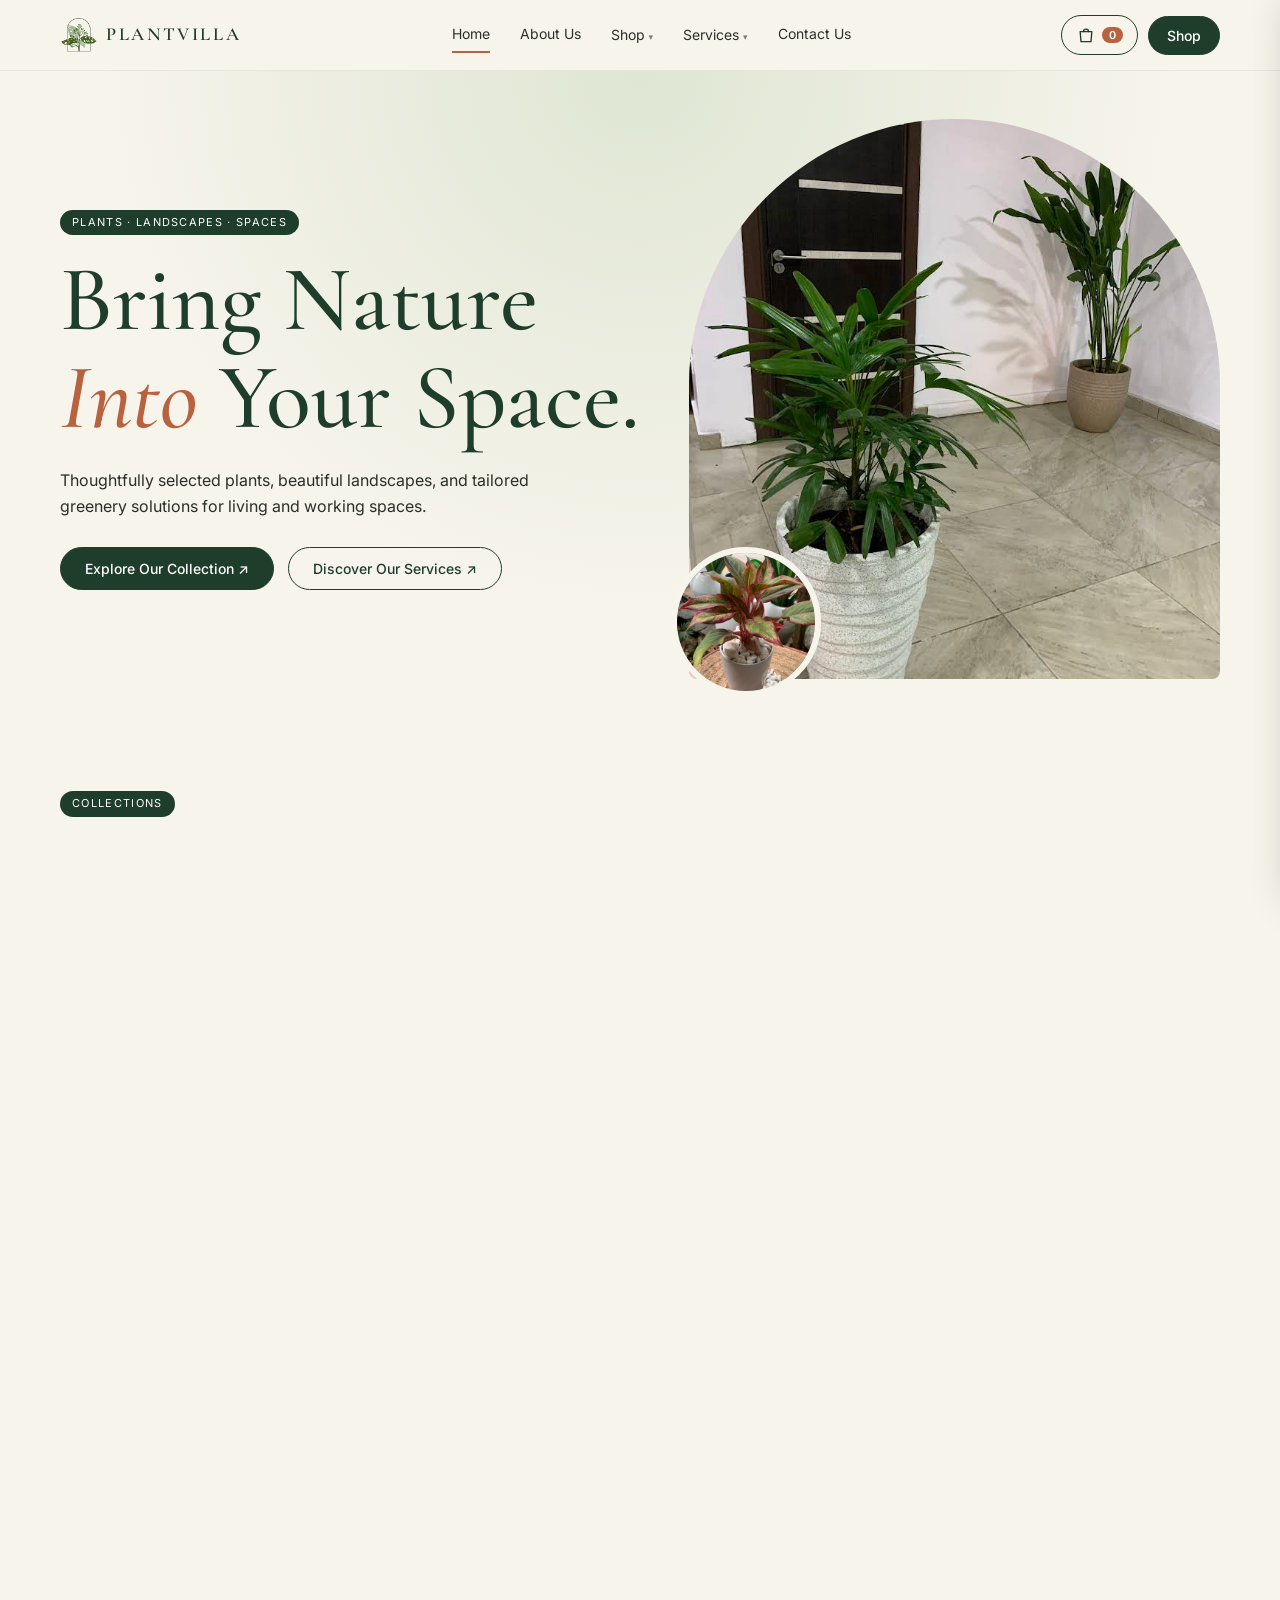
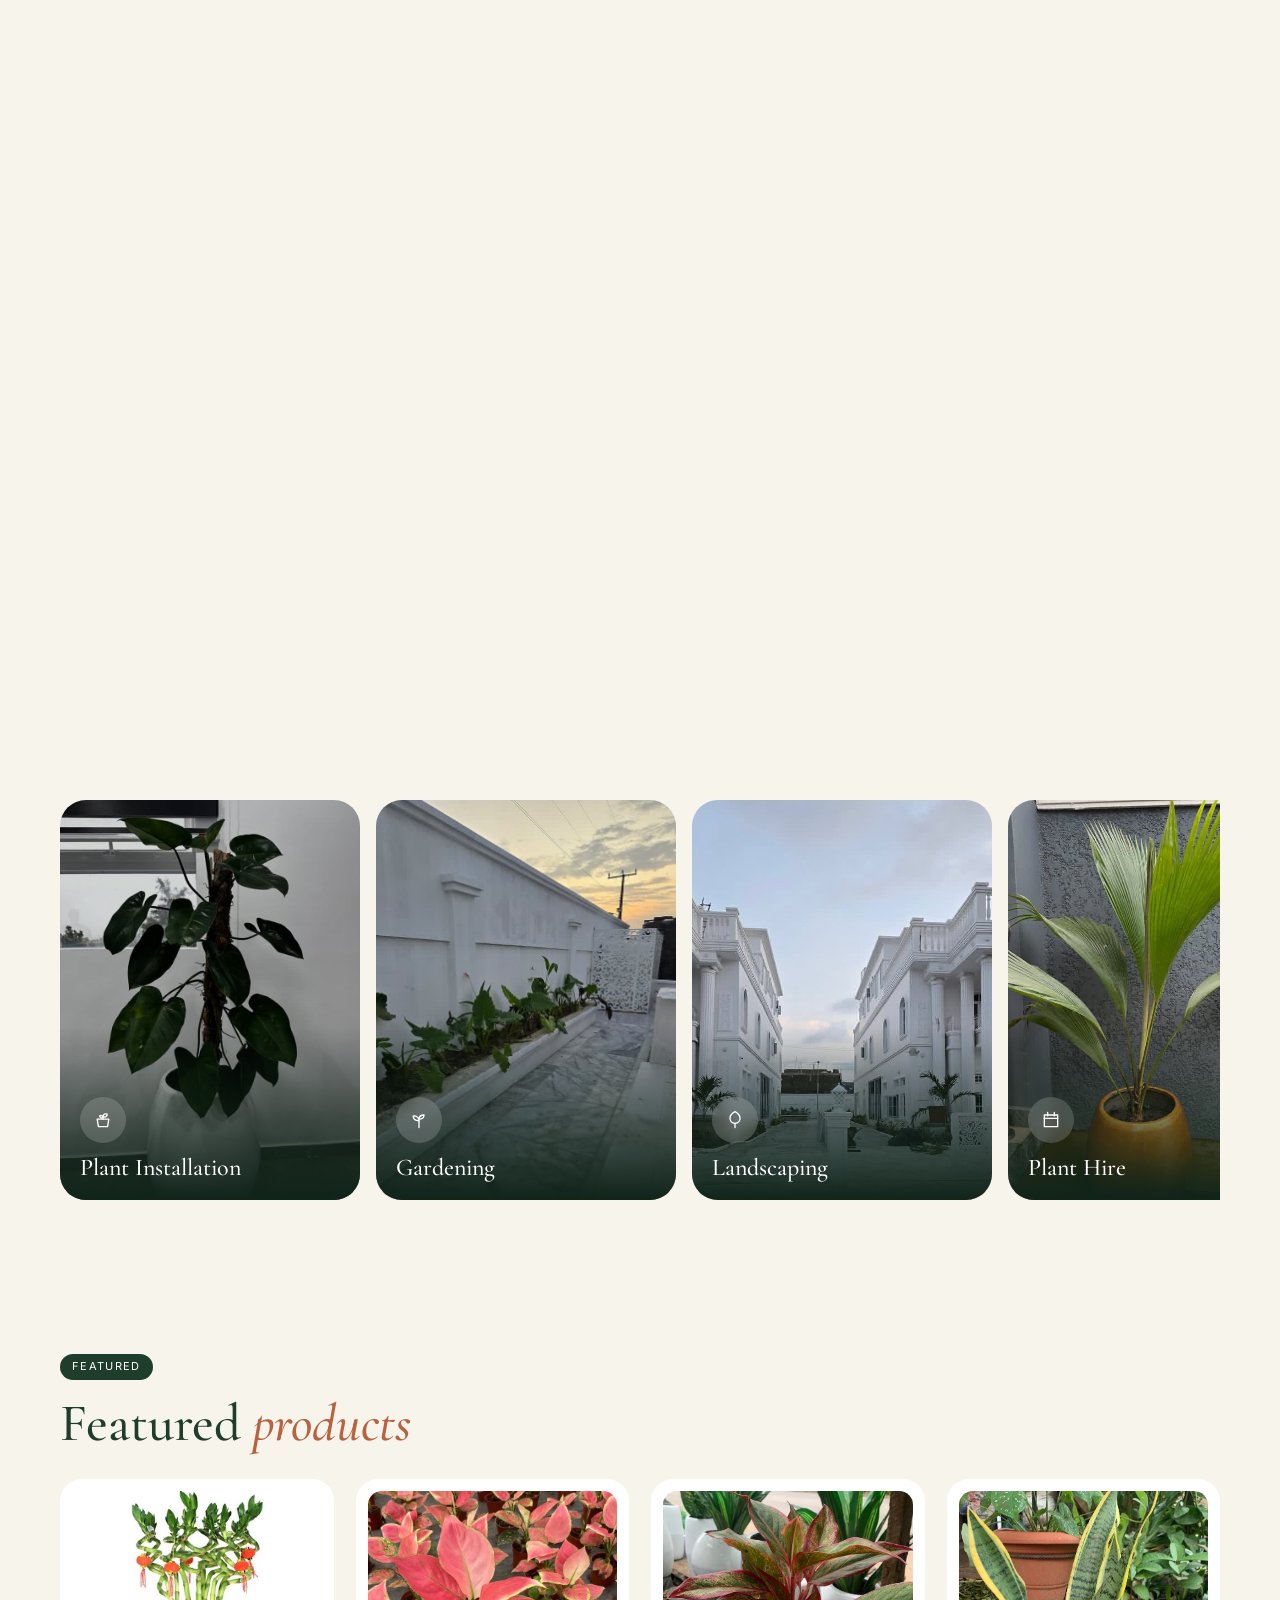
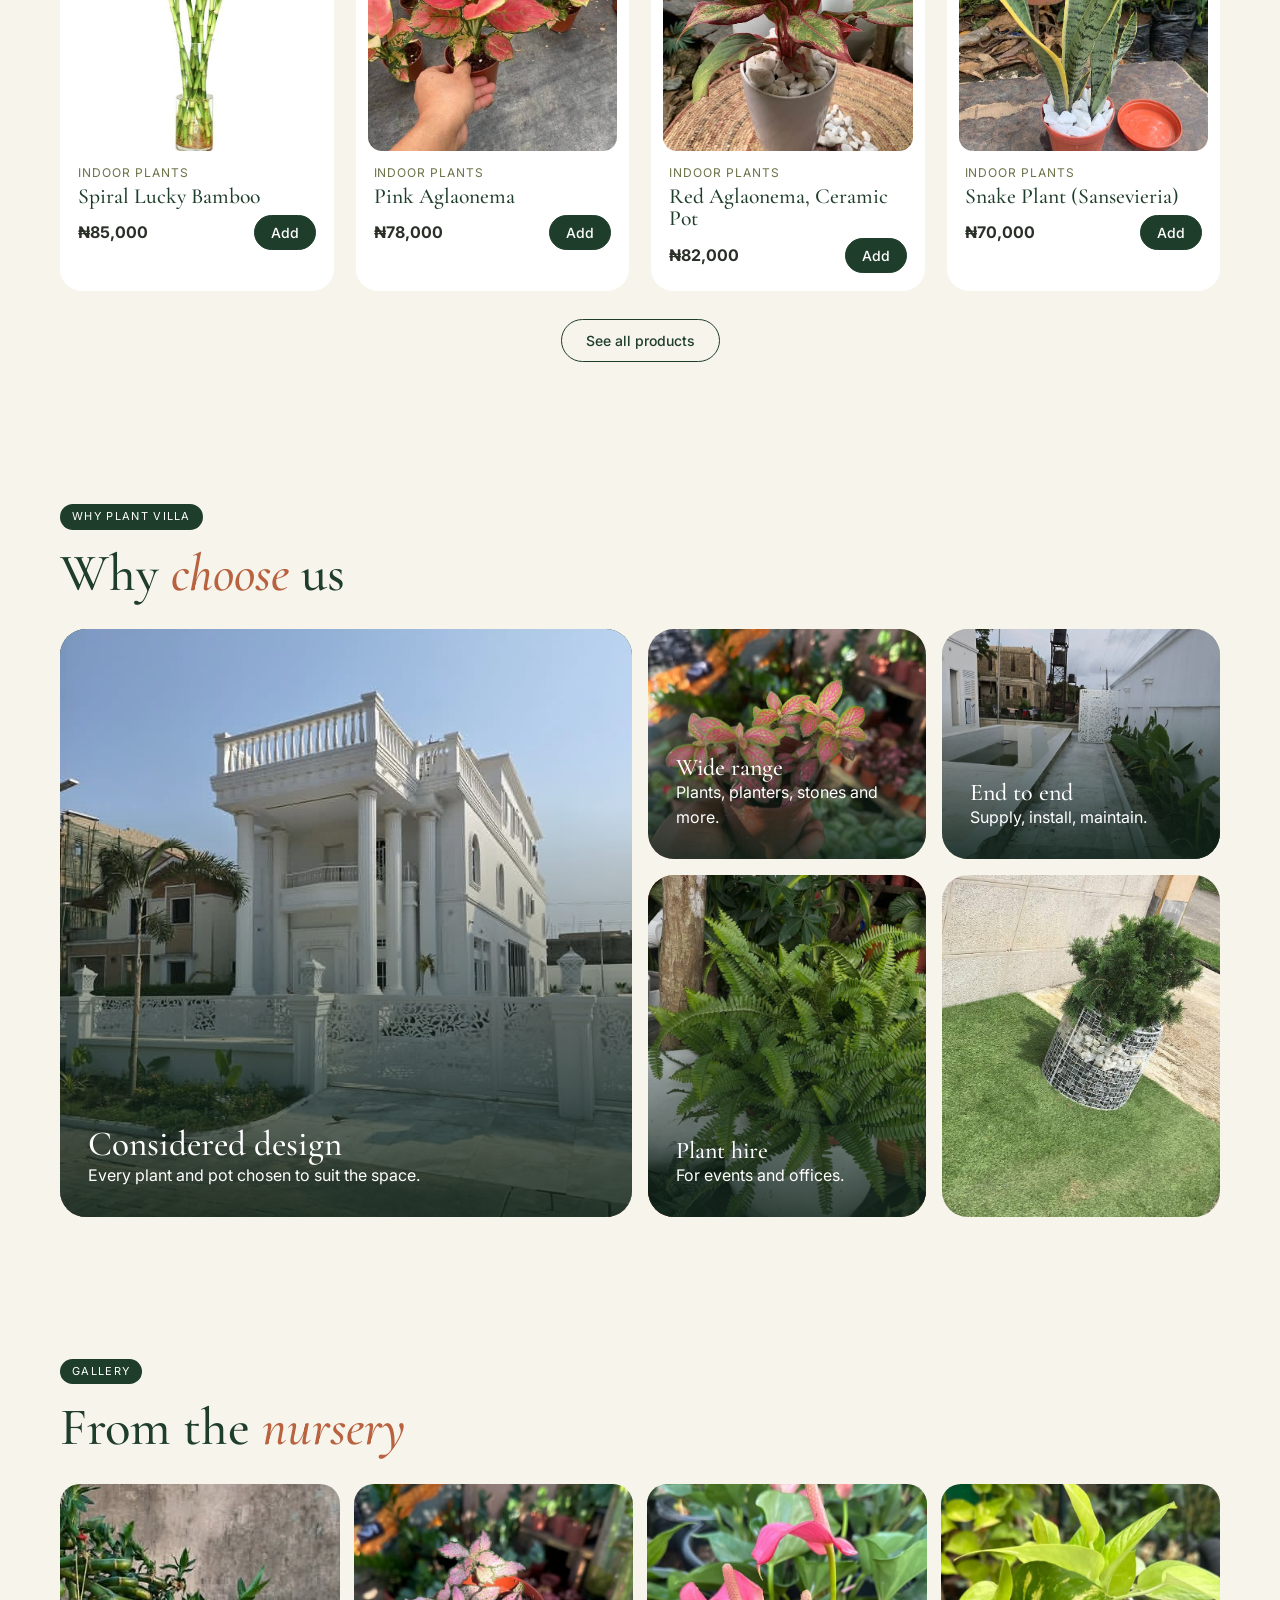
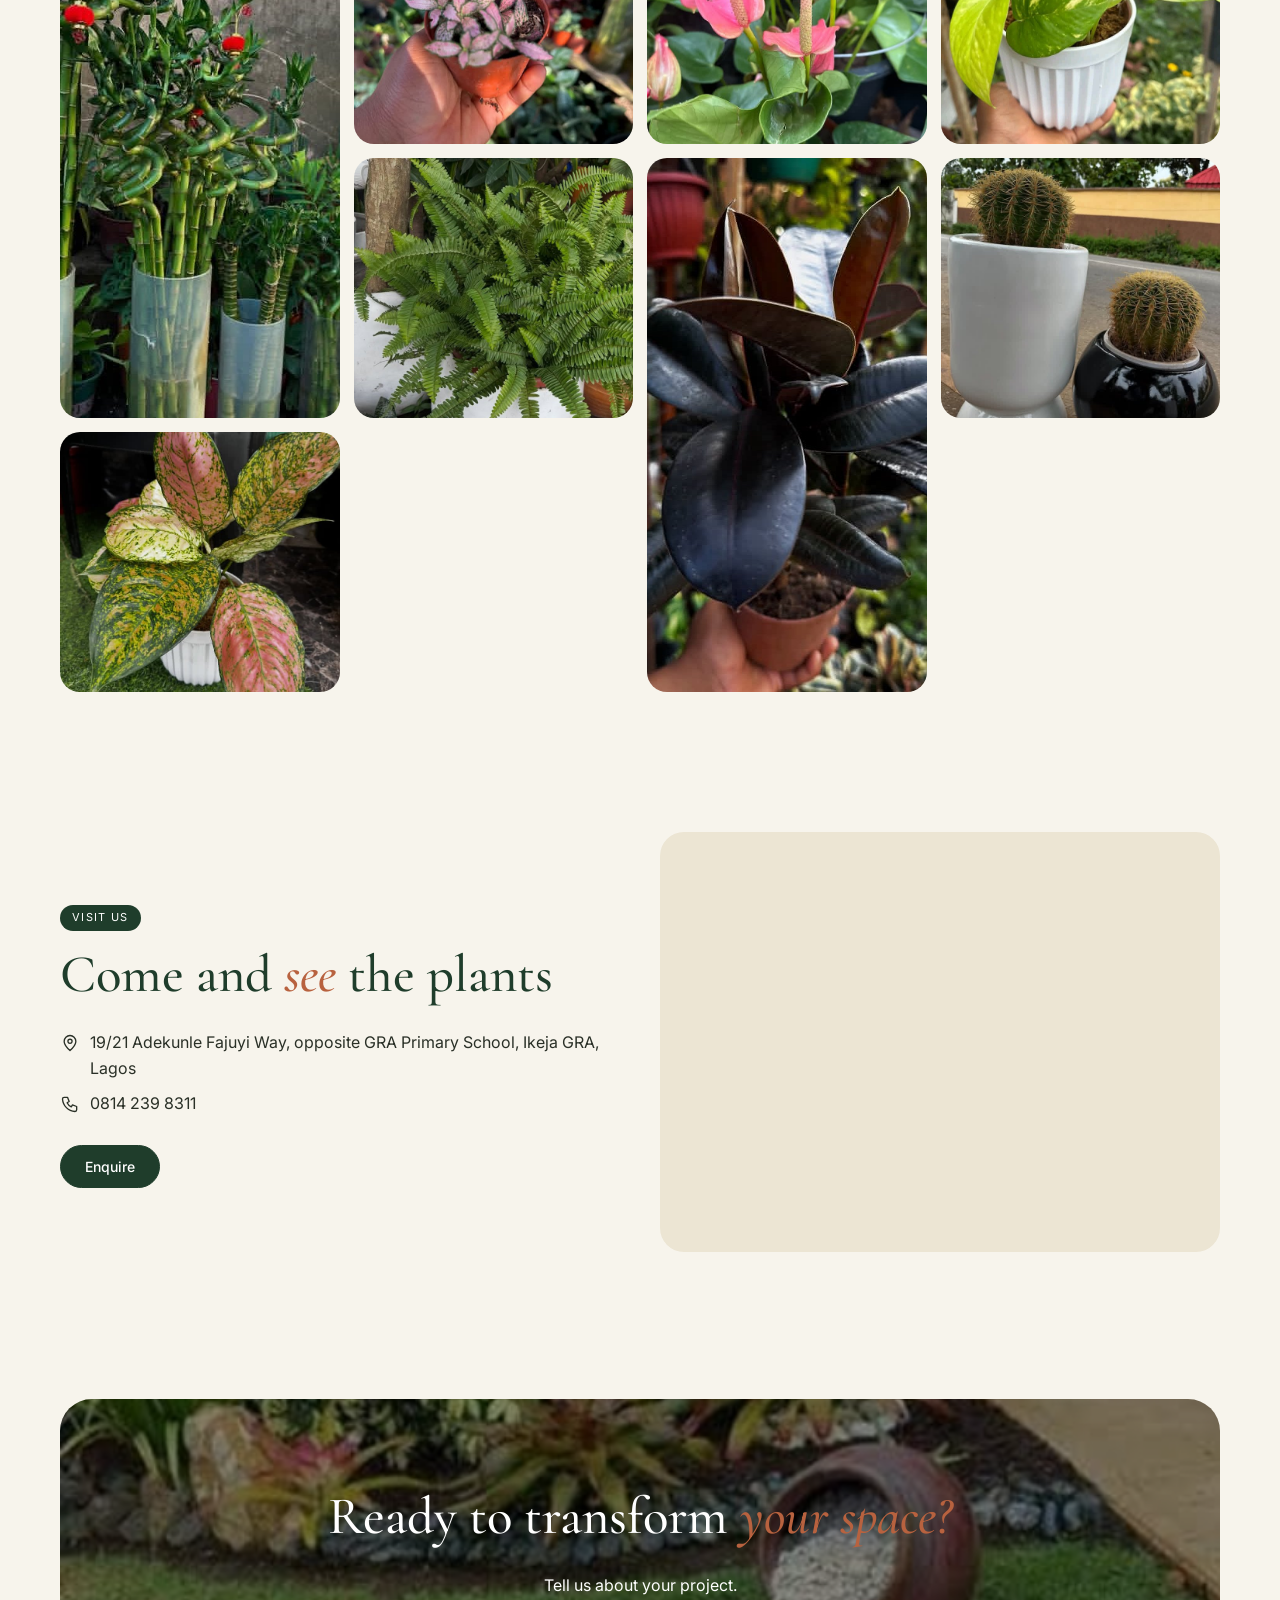
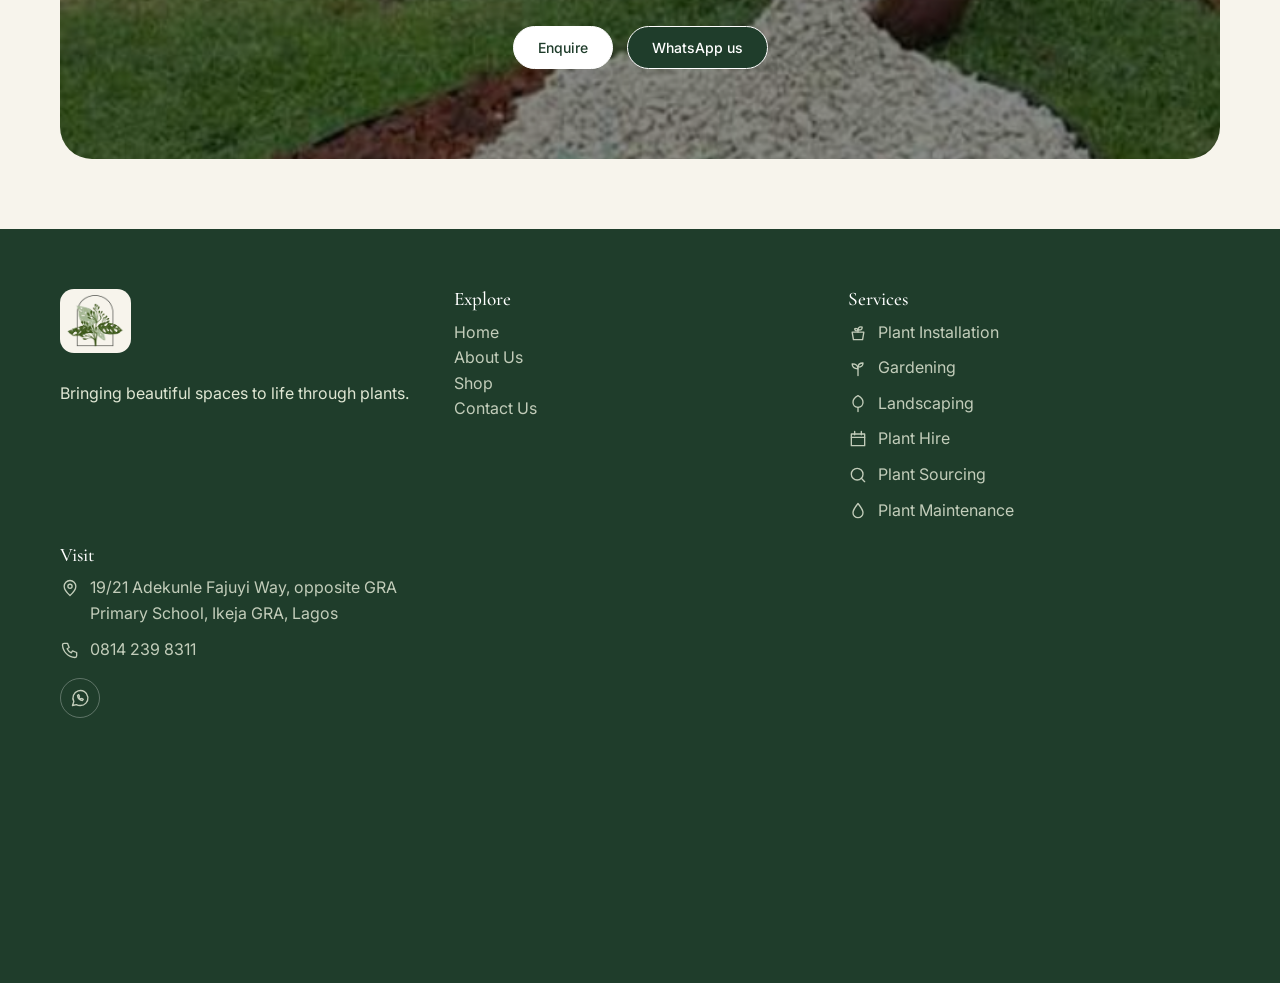
<file: index.html>
<!doctype html>
<html lang=en>
<head>
<meta charset=utf-8>
<meta name=viewport content="width=device-width,initial-scale=1">
<title>Plants, Landscaping & Planters in Lagos | Plant Villa</title>
<meta name=description content="Plant Villa: indoor and outdoor plants, planters, landscaping, installation, hire and maintenance in Ikeja GRA, Lagos.">
<link rel=icon href=images/logo-mark.png>
<link rel=preconnect href=https://fonts.googleapis.com>
<link href="https://fonts.googleapis.com/css2?family=Cormorant+Garamond:ital,wght@0,500;0,600;1,500&family=Inter:wght@400;500&display=swap" rel=stylesheet>
<link rel=stylesheet href=styles.css>
</head>
<body data-k="index">
<div id=pre>
<img src=images/logo-mark.png alt="" height=150>
<b aria-label="Plant Villa">
<span style=animation-delay:0.30s>P</span>
<span style=animation-delay:0.38s>L</span>
<span style=animation-delay:0.46s>A</span>
<span style=animation-delay:0.54s>N</span>
<span style=animation-delay:0.62s>T</span>
<span style=animation-delay:0.70s>V</span>
<span style=animation-delay:0.78s>I</span>
<span style=animation-delay:0.86s>L</span>
<span style=animation-delay:0.94s>L</span>
<span style=animation-delay:1.02s>A</span>
</b>
</div>
<div id=hd>
</div>
<main id=m>
</main>
<div id=ft>
</div>
<script src=app.js>
</script>
</body>
</html>
</file>
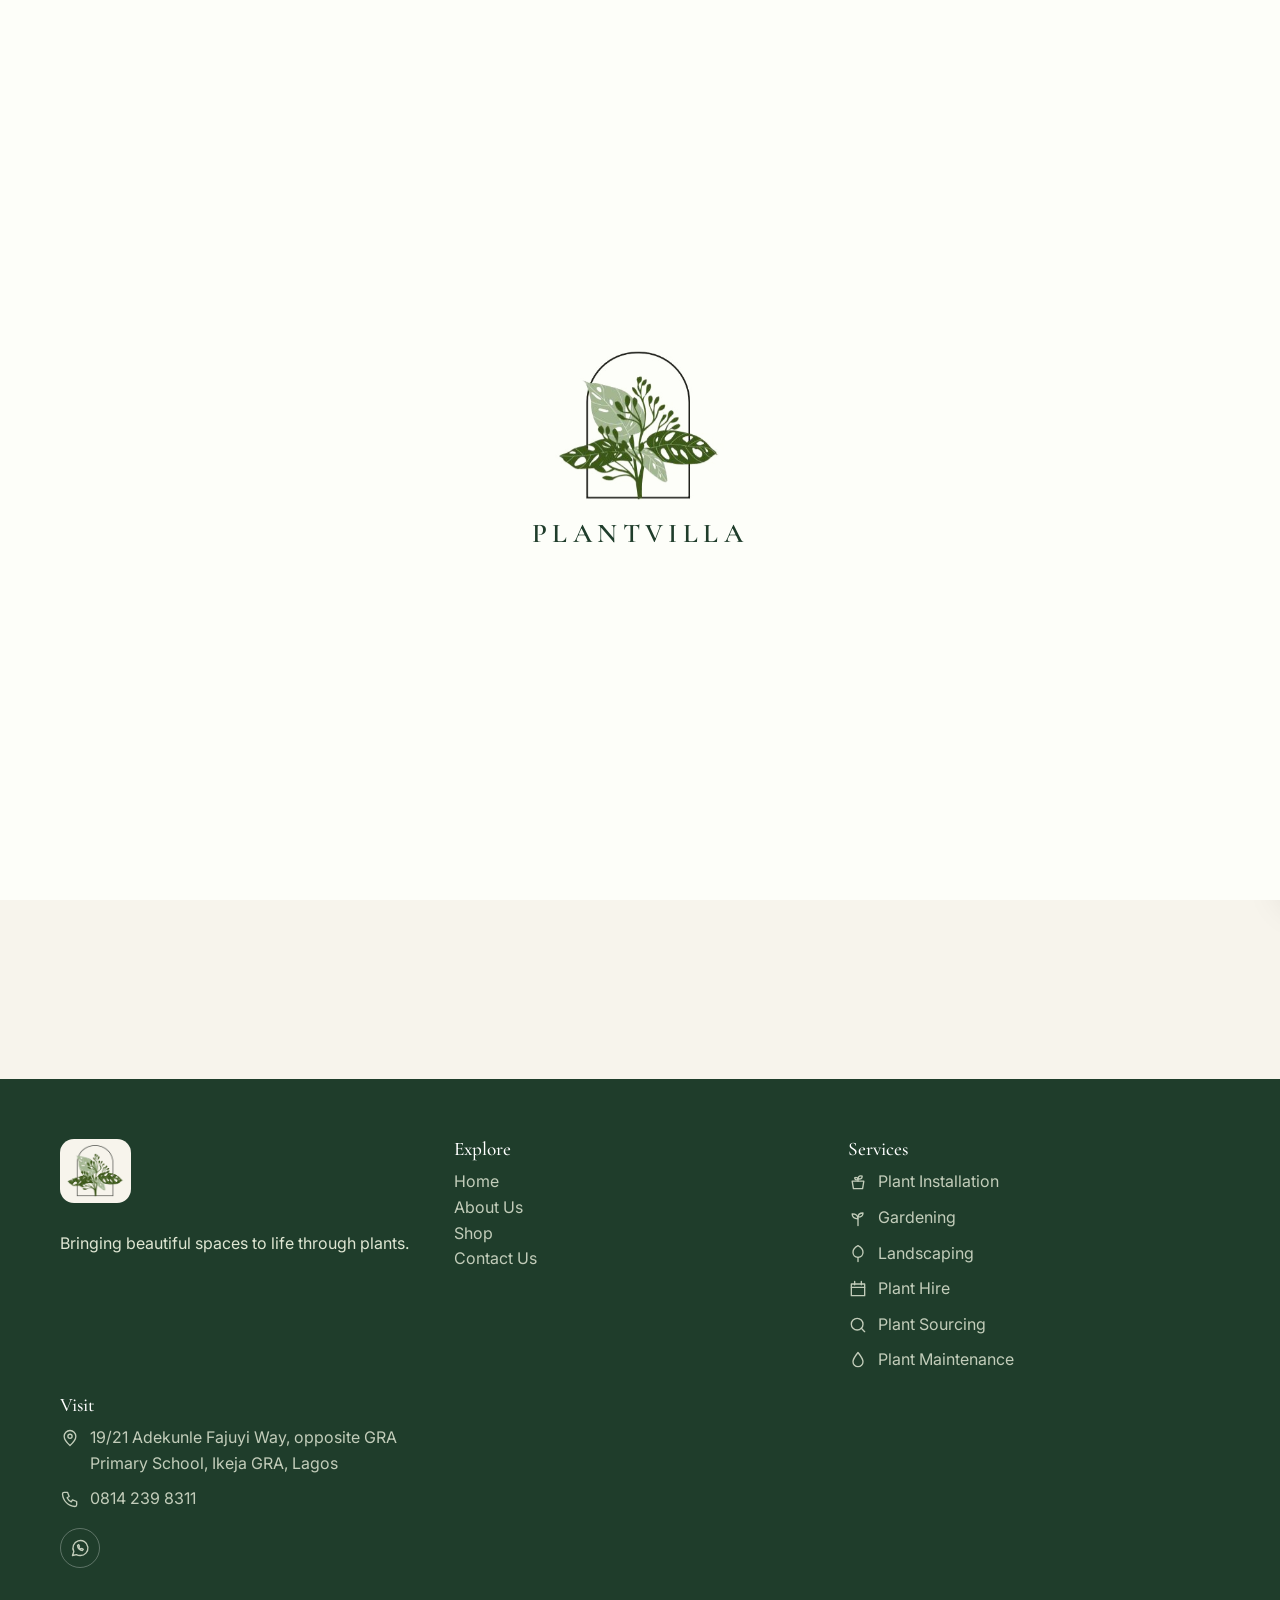
<file: about.html>
<!doctype html>
<html lang=en>
<head>
<meta charset=utf-8>
<meta name=viewport content="width=device-width,initial-scale=1">
<title>About Us | Plant Villa</title>
<meta name=description content="The story and approach behind Plant Villa.">
<link rel=icon href=images/logo-mark.png>
<link rel=preconnect href=https://fonts.googleapis.com>
<link href="https://fonts.googleapis.com/css2?family=Cormorant+Garamond:ital,wght@0,500;0,600;1,500&family=Inter:wght@400;500&display=swap" rel=stylesheet>
<link rel=stylesheet href=styles.css>
</head>
<body data-k="about">
<div id=pre>
<img src=images/logo-mark.png alt="" height=150>
<b aria-label="Plant Villa">
<span style=animation-delay:0.30s>P</span>
<span style=animation-delay:0.38s>L</span>
<span style=animation-delay:0.46s>A</span>
<span style=animation-delay:0.54s>N</span>
<span style=animation-delay:0.62s>T</span>
<span style=animation-delay:0.70s>V</span>
<span style=animation-delay:0.78s>I</span>
<span style=animation-delay:0.86s>L</span>
<span style=animation-delay:0.94s>L</span>
<span style=animation-delay:1.02s>A</span>
</b>
</div>
<div id=hd>
</div>
<main id=m>
</main>
<div id=ft>
</div>
<script src=app.js>
</script>
</body>
</html>
</file>
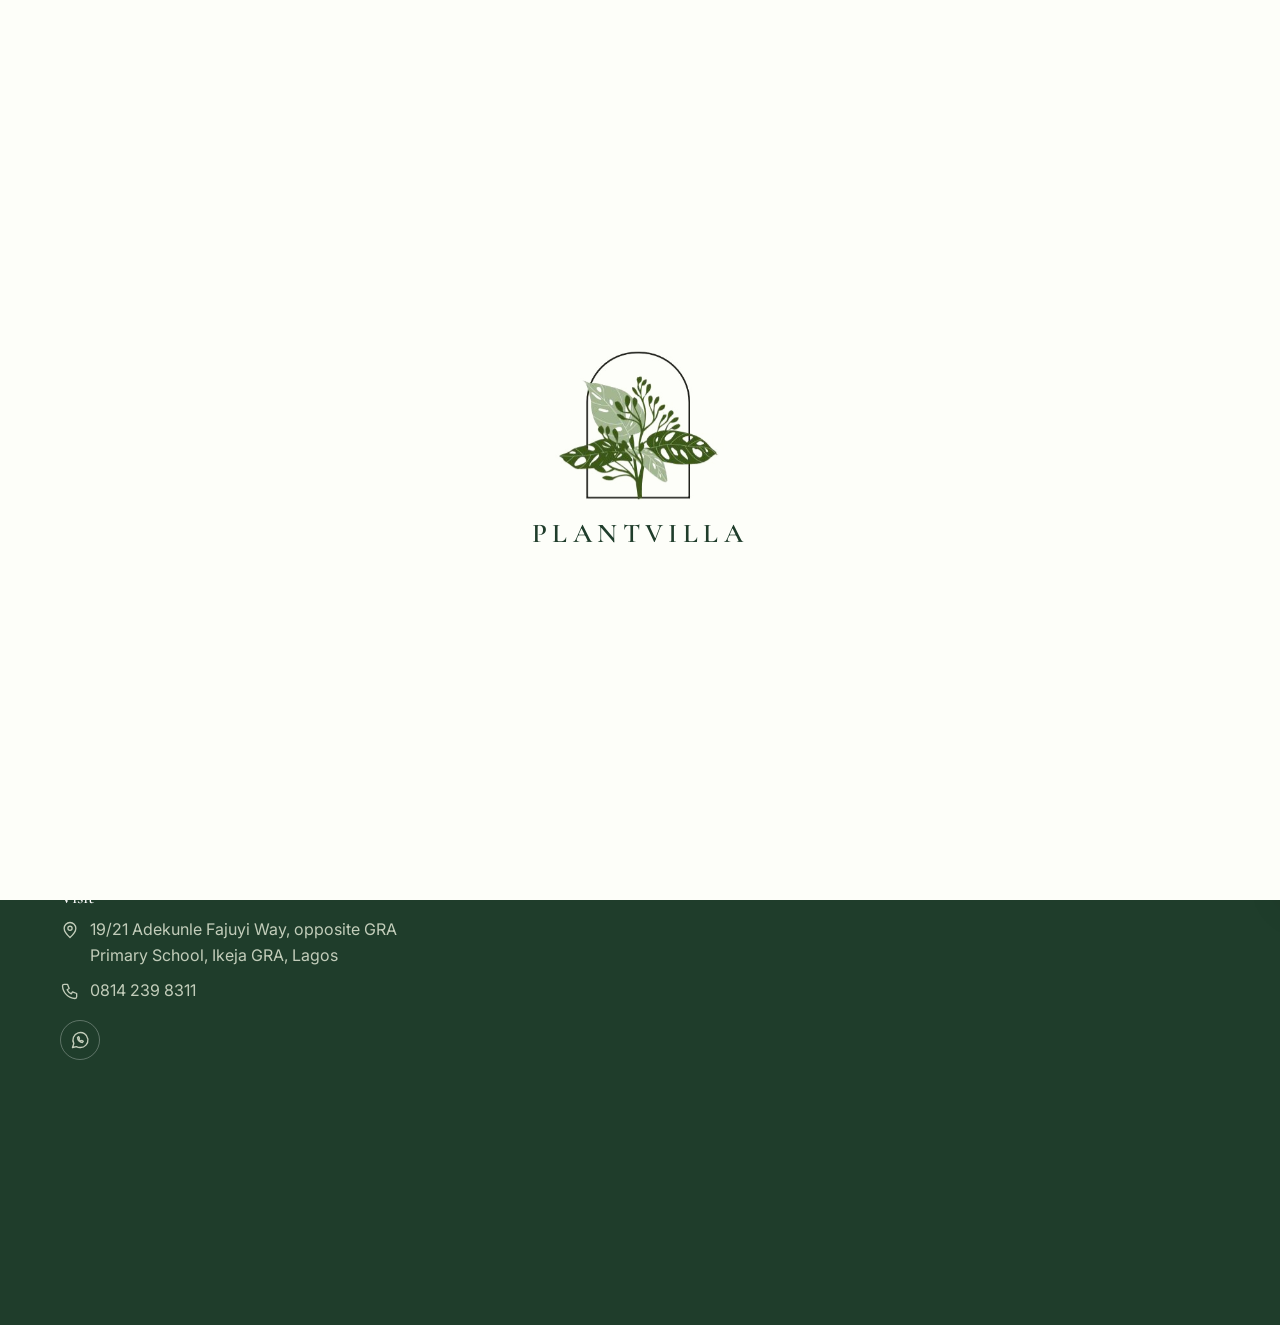
<file: checkout.html>
<!doctype html>
<html lang=en>
<head>
<meta charset=utf-8>
<meta name=viewport content="width=device-width,initial-scale=1">
<title>Checkout | Plant Villa</title>
<meta name=description content="Complete your Plant Villa order.">
<link rel=icon href=images/logo-mark.png>
<link rel=preconnect href=https://fonts.googleapis.com>
<link href="https://fonts.googleapis.com/css2?family=Cormorant+Garamond:ital,wght@0,500;0,600;1,500&family=Inter:wght@400;500&display=swap" rel=stylesheet>
<link rel=stylesheet href=styles.css>
</head>
<body data-k="checkout">
<div id=pre>
<img src=images/logo-mark.png alt="" height=150>
<b aria-label="Plant Villa">
<span style=animation-delay:0.30s>P</span>
<span style=animation-delay:0.38s>L</span>
<span style=animation-delay:0.46s>A</span>
<span style=animation-delay:0.54s>N</span>
<span style=animation-delay:0.62s>T</span>
<span style=animation-delay:0.70s>V</span>
<span style=animation-delay:0.78s>I</span>
<span style=animation-delay:0.86s>L</span>
<span style=animation-delay:0.94s>L</span>
<span style=animation-delay:1.02s>A</span>
</b>
</div>
<div id=hd>
</div>
<main id=m>
</main>
<div id=ft>
</div>
<script src=app.js>
</script>
</body>
</html>
</file>
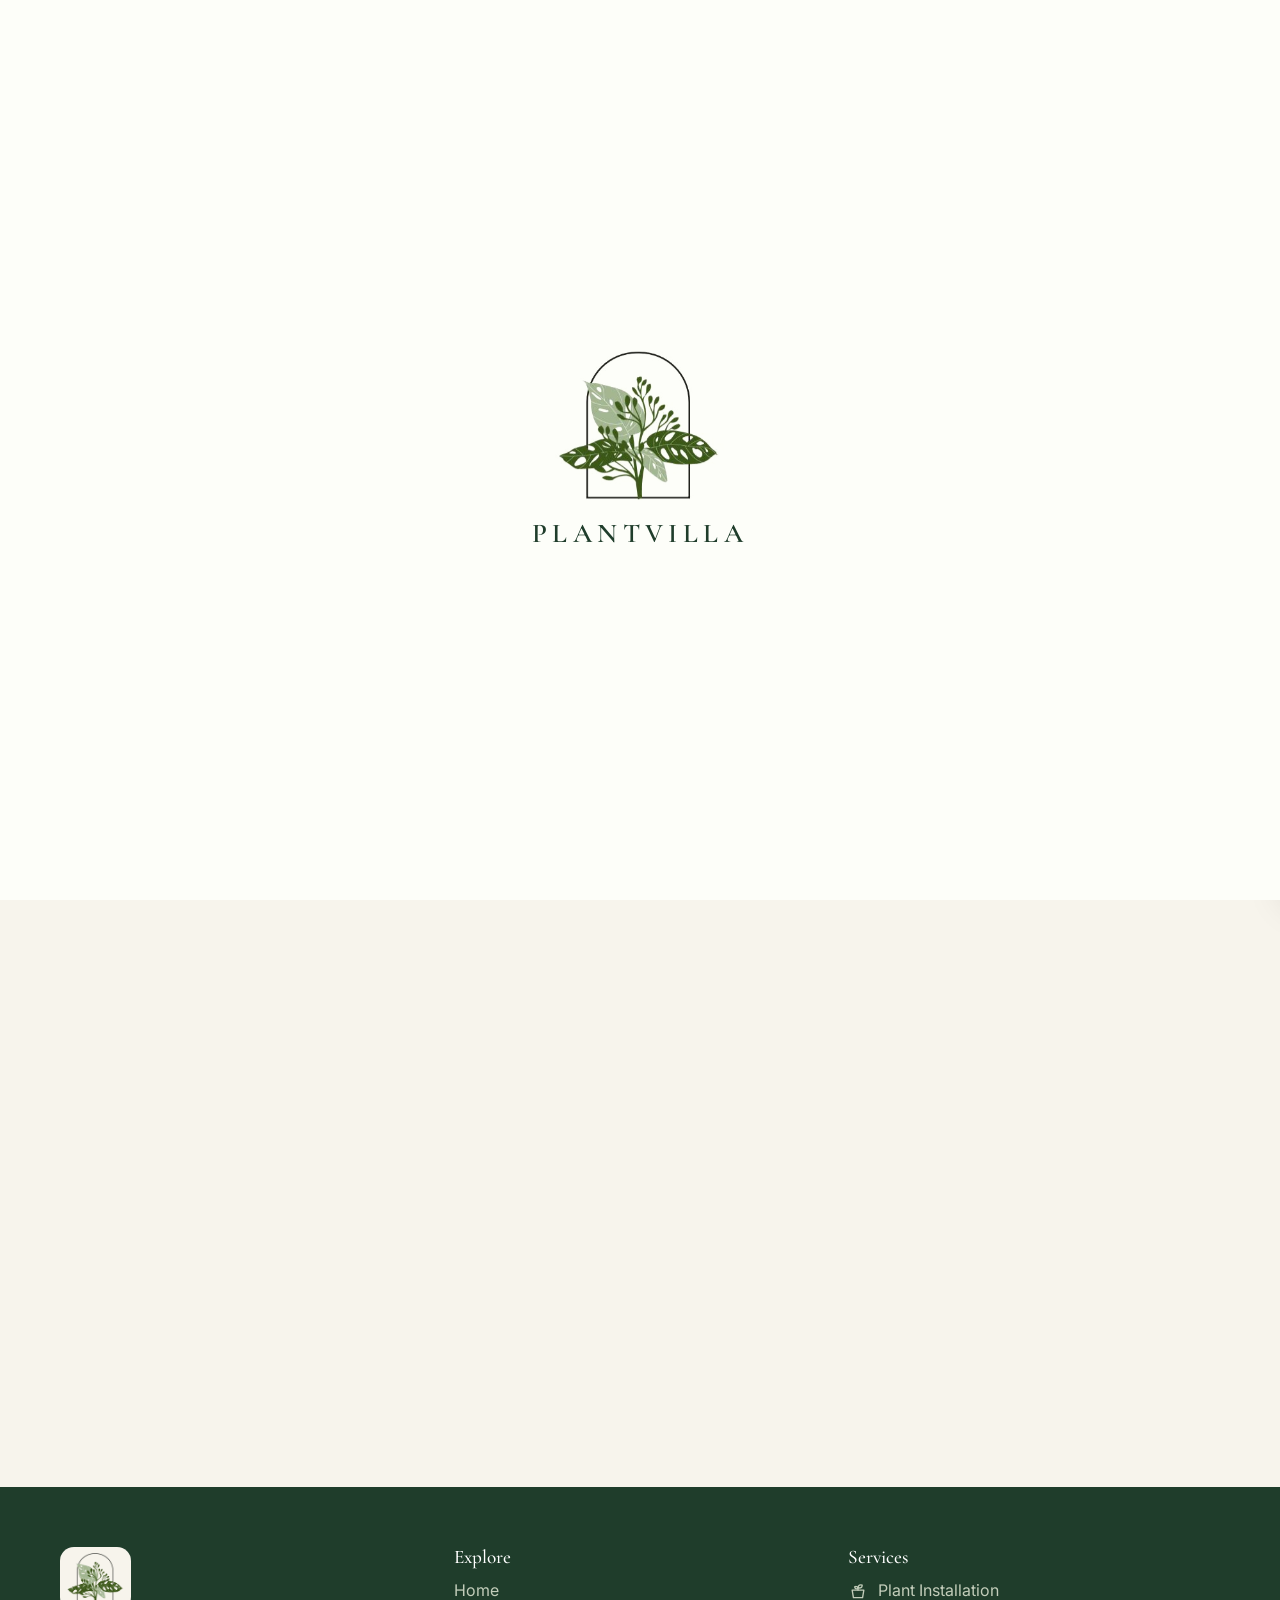
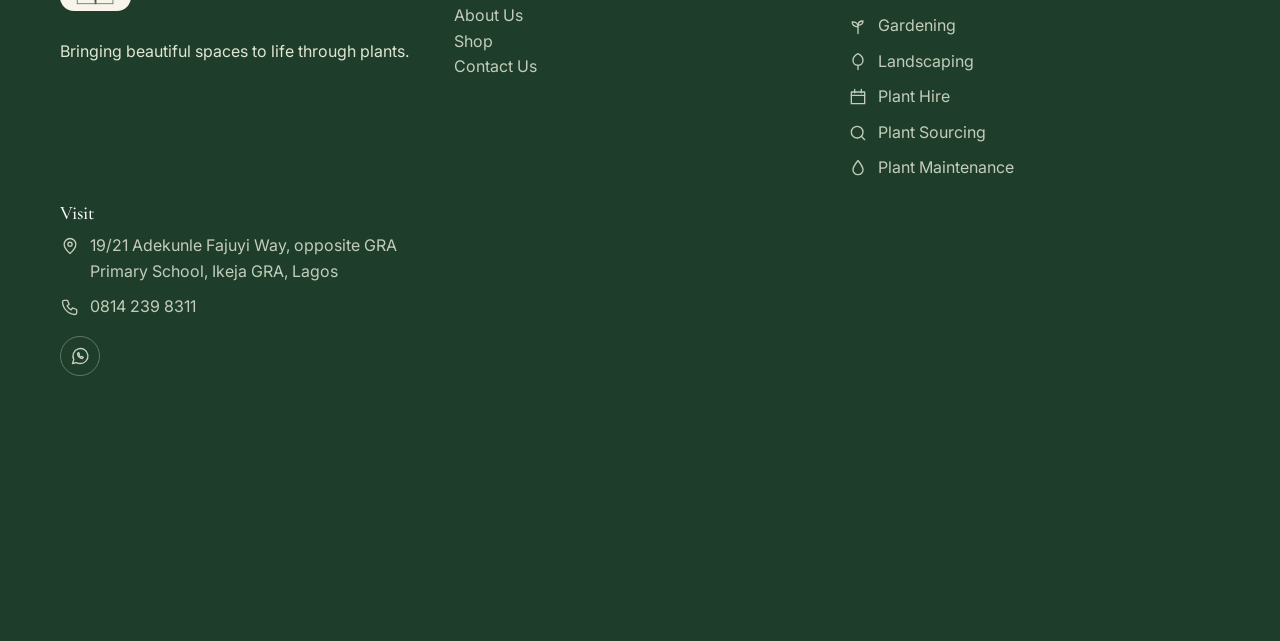
<file: contact.html>
<!doctype html>
<html lang=en>
<head>
<meta charset=utf-8>
<meta name=viewport content="width=device-width,initial-scale=1">
<title>Contact Us | Plant Villa</title>
<meta name=description content="Enquire about plants, landscaping, installation, hire, sourcing or maintenance.">
<link rel=icon href=images/logo-mark.png>
<link rel=preconnect href=https://fonts.googleapis.com>
<link href="https://fonts.googleapis.com/css2?family=Cormorant+Garamond:ital,wght@0,500;0,600;1,500&family=Inter:wght@400;500&display=swap" rel=stylesheet>
<link rel=stylesheet href=styles.css>
</head>
<body data-k="contact">
<div id=pre>
<img src=images/logo-mark.png alt="" height=150>
<b aria-label="Plant Villa">
<span style=animation-delay:0.30s>P</span>
<span style=animation-delay:0.38s>L</span>
<span style=animation-delay:0.46s>A</span>
<span style=animation-delay:0.54s>N</span>
<span style=animation-delay:0.62s>T</span>
<span style=animation-delay:0.70s>V</span>
<span style=animation-delay:0.78s>I</span>
<span style=animation-delay:0.86s>L</span>
<span style=animation-delay:0.94s>L</span>
<span style=animation-delay:1.02s>A</span>
</b>
</div>
<div id=hd>
</div>
<main id=m>
</main>
<div id=ft>
</div>
<script src=app.js>
</script>
</body>
</html>
</file>
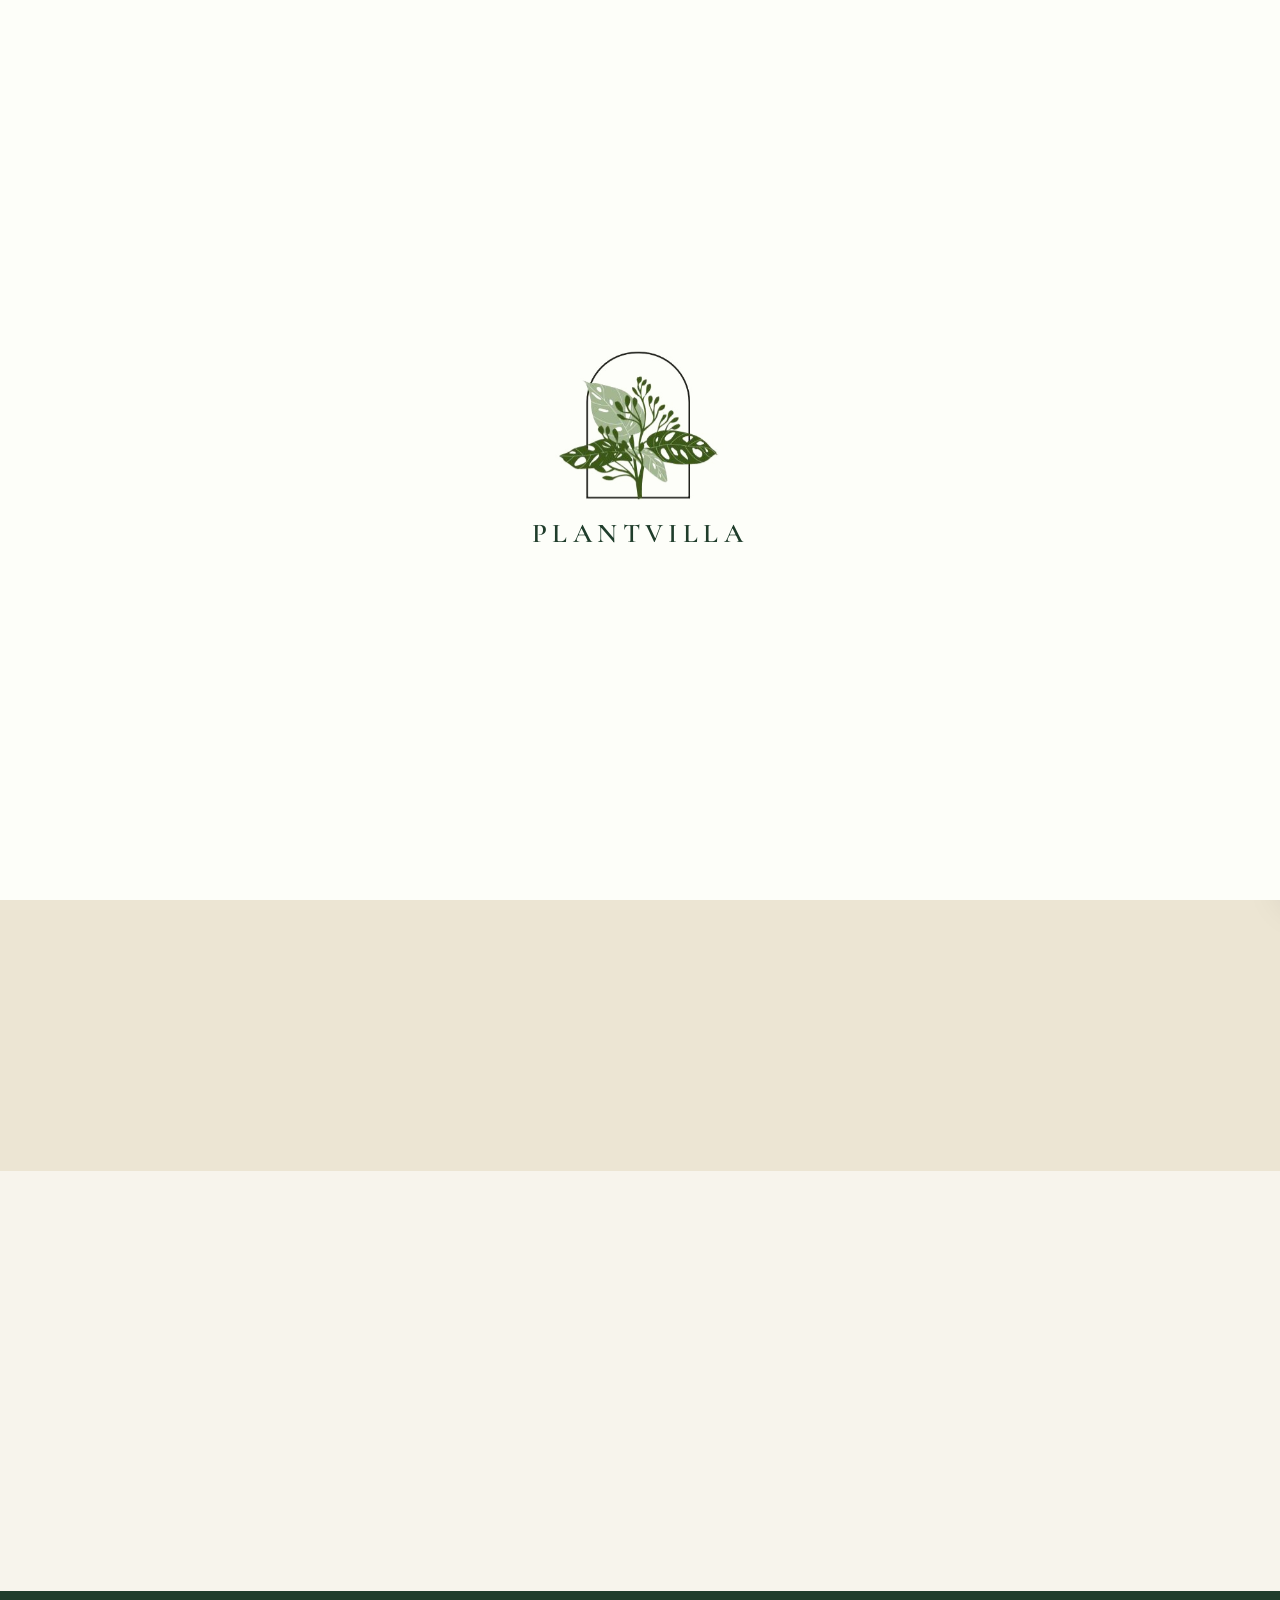
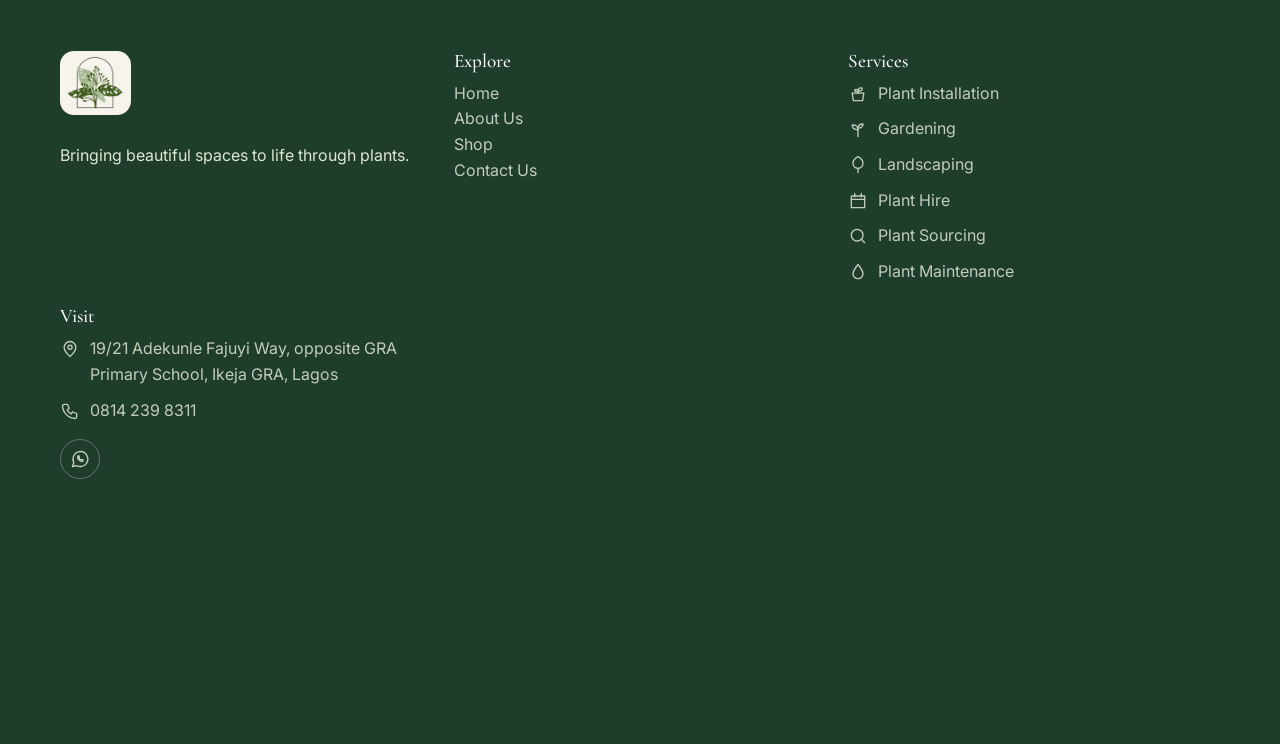
<file: gardening.html>
<!doctype html>
<html lang=en>
<head>
<meta charset=utf-8>
<meta name=viewport content="width=device-width,initial-scale=1">
<title>Gardening | Plant Villa</title>
<meta name=description content="Garden development and upkeep.">
<link rel=icon href=images/logo-mark.png>
<link rel=preconnect href=https://fonts.googleapis.com>
<link href="https://fonts.googleapis.com/css2?family=Cormorant+Garamond:ital,wght@0,500;0,600;1,500&family=Inter:wght@400;500&display=swap" rel=stylesheet>
<link rel=stylesheet href=styles.css>
</head>
<body data-k="gardening">
<div id=pre>
<img src=images/logo-mark.png alt="" height=150>
<b aria-label="Plant Villa">
<span style=animation-delay:0.30s>P</span>
<span style=animation-delay:0.38s>L</span>
<span style=animation-delay:0.46s>A</span>
<span style=animation-delay:0.54s>N</span>
<span style=animation-delay:0.62s>T</span>
<span style=animation-delay:0.70s>V</span>
<span style=animation-delay:0.78s>I</span>
<span style=animation-delay:0.86s>L</span>
<span style=animation-delay:0.94s>L</span>
<span style=animation-delay:1.02s>A</span>
</b>
</div>
<div id=hd>
</div>
<main id=m>
</main>
<div id=ft>
</div>
<script src=app.js>
</script>
</body>
</html>
</file>
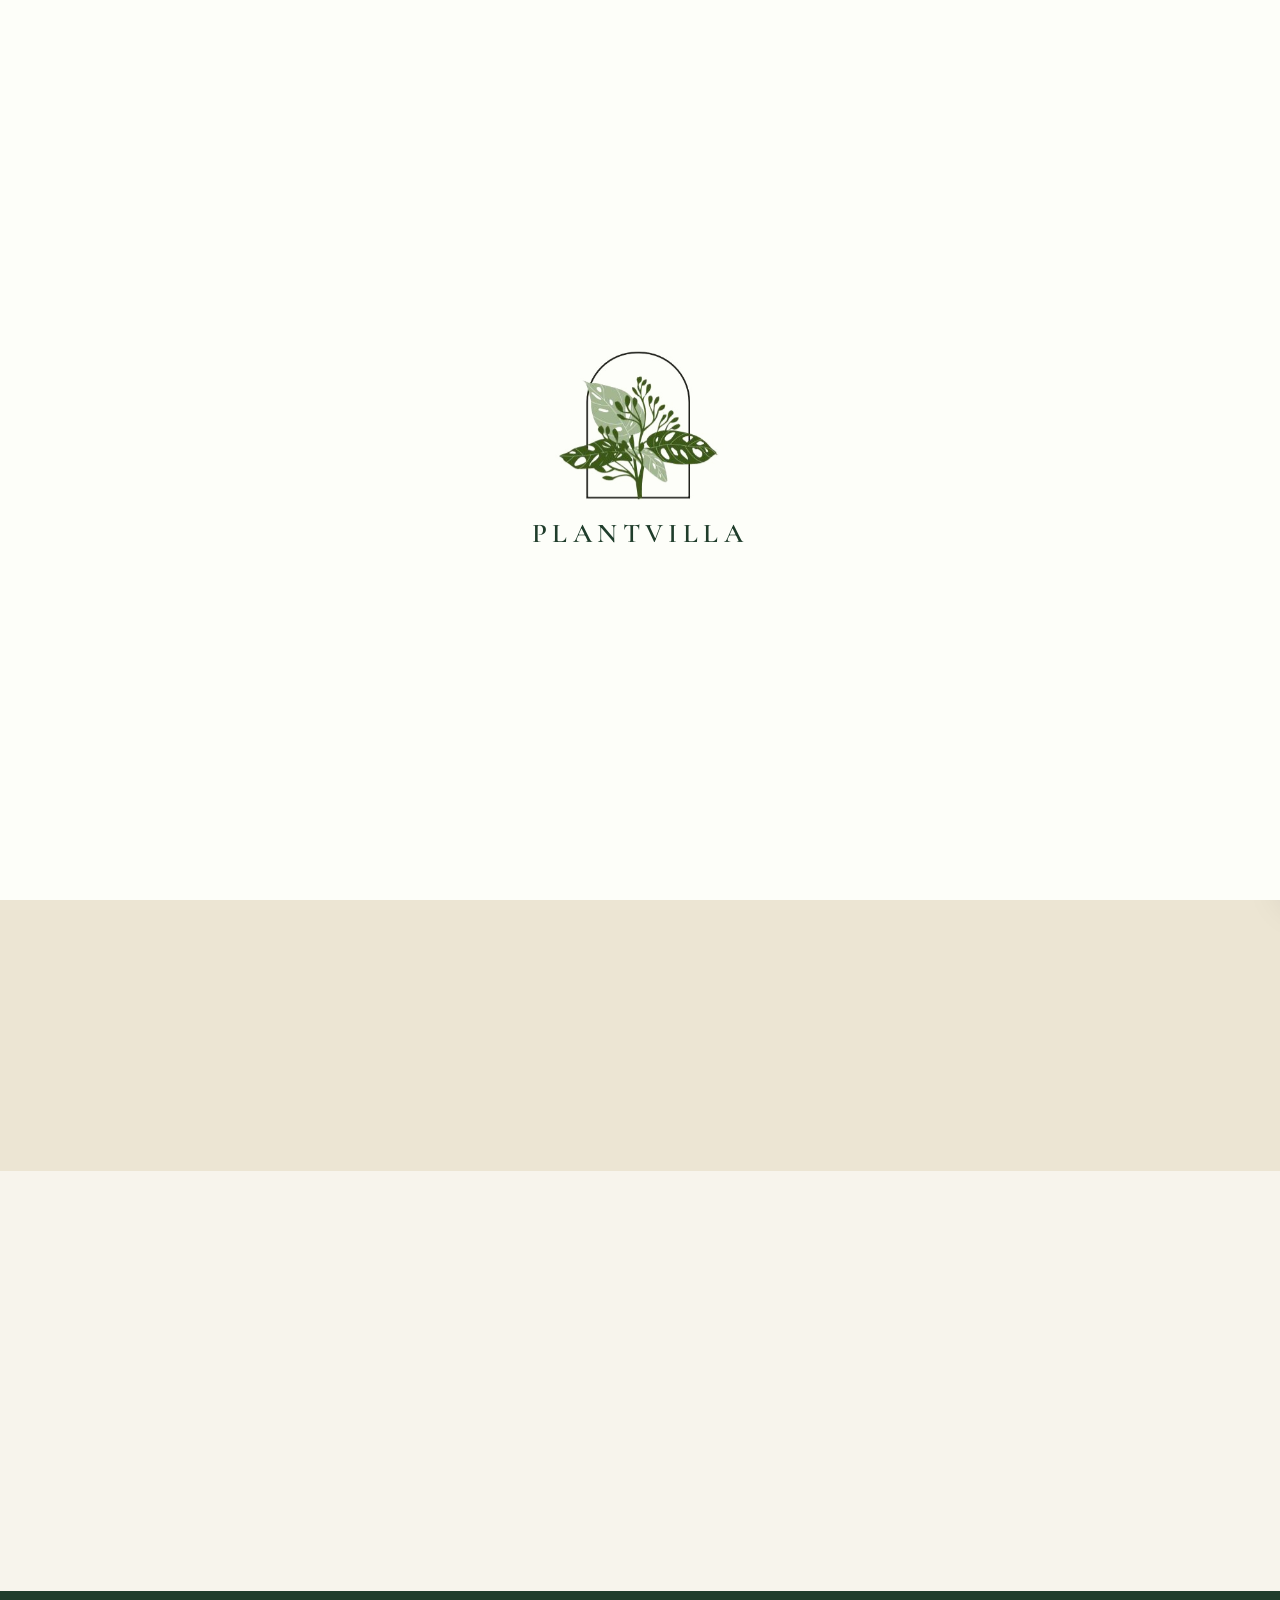
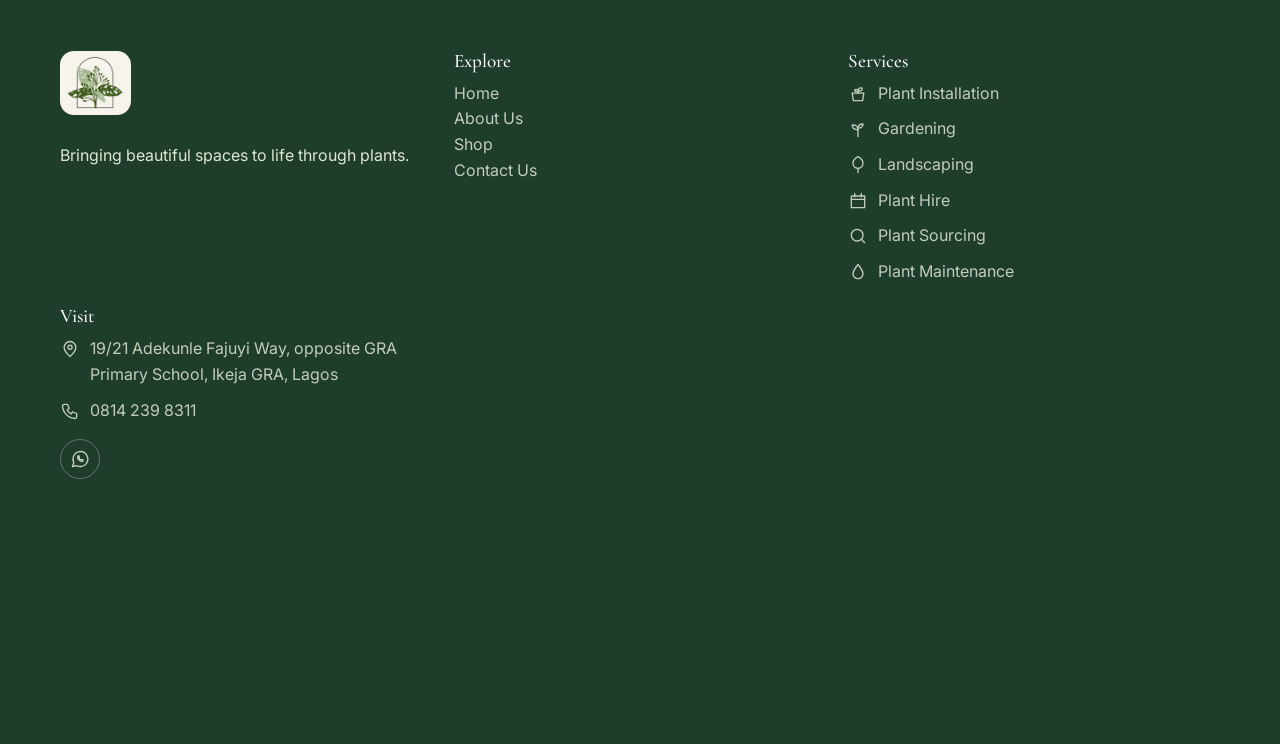
<file: landscaping.html>
<!doctype html>
<html lang=en>
<head>
<meta charset=utf-8>
<meta name=viewport content="width=device-width,initial-scale=1">
<title>Landscaping | Plant Villa</title>
<meta name=description content="Landscape design and garden transformation.">
<link rel=icon href=images/logo-mark.png>
<link rel=preconnect href=https://fonts.googleapis.com>
<link href="https://fonts.googleapis.com/css2?family=Cormorant+Garamond:ital,wght@0,500;0,600;1,500&family=Inter:wght@400;500&display=swap" rel=stylesheet>
<link rel=stylesheet href=styles.css>
</head>
<body data-k="landscaping">
<div id=pre>
<img src=images/logo-mark.png alt="" height=150>
<b aria-label="Plant Villa">
<span style=animation-delay:0.30s>P</span>
<span style=animation-delay:0.38s>L</span>
<span style=animation-delay:0.46s>A</span>
<span style=animation-delay:0.54s>N</span>
<span style=animation-delay:0.62s>T</span>
<span style=animation-delay:0.70s>V</span>
<span style=animation-delay:0.78s>I</span>
<span style=animation-delay:0.86s>L</span>
<span style=animation-delay:0.94s>L</span>
<span style=animation-delay:1.02s>A</span>
</b>
</div>
<div id=hd>
</div>
<main id=m>
</main>
<div id=ft>
</div>
<script src=app.js>
</script>
</body>
</html>
</file>
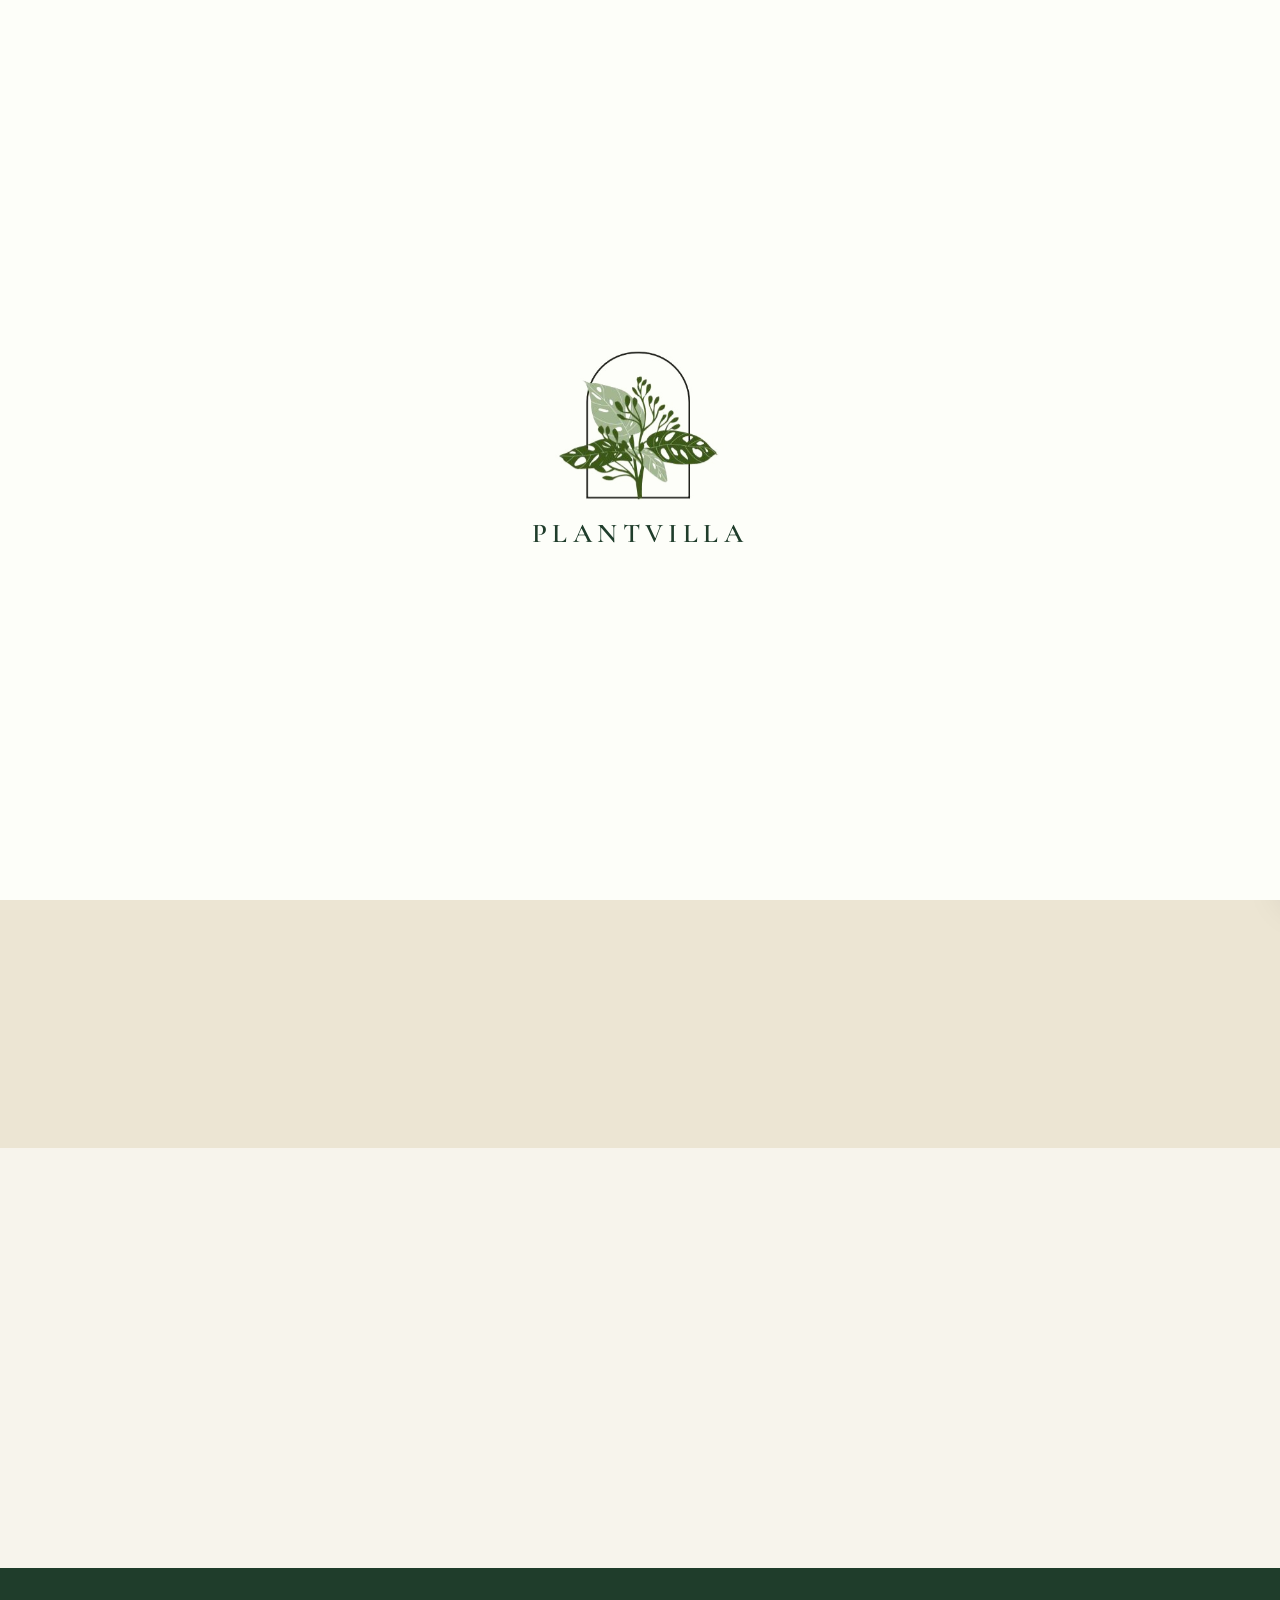
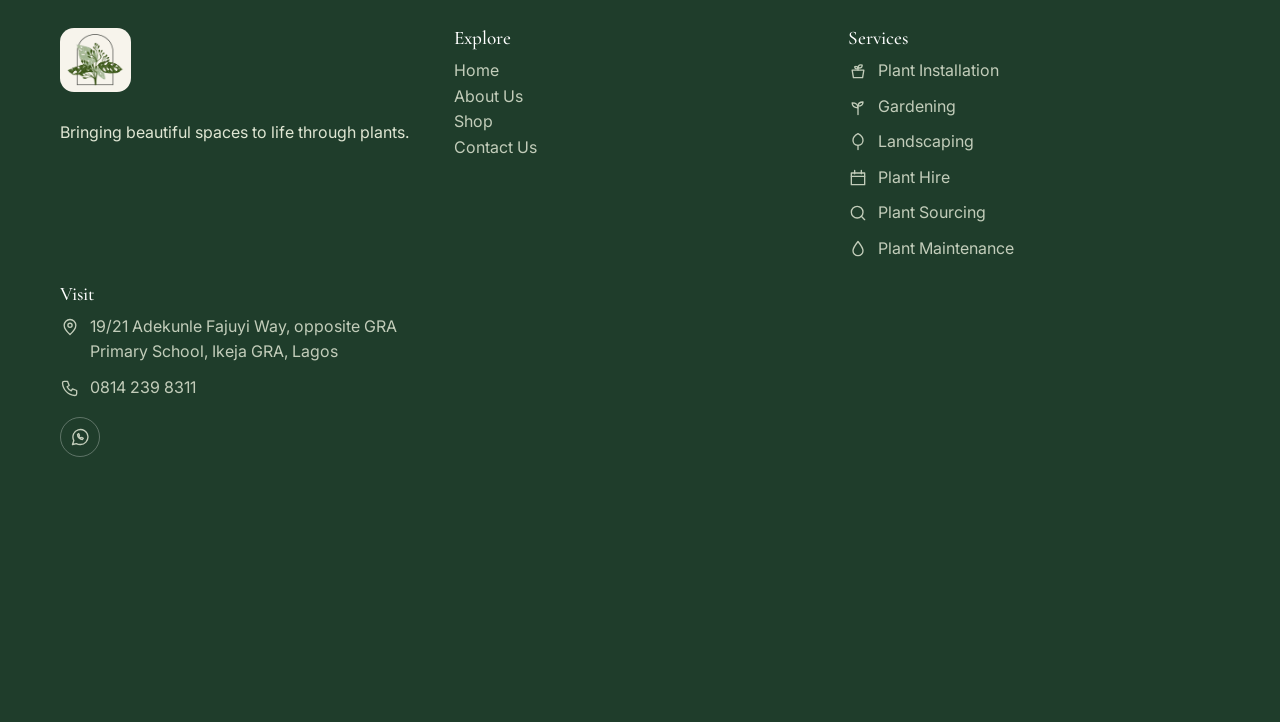
<file: plant-hire.html>
<!doctype html>
<html lang=en>
<head>
<meta charset=utf-8>
<meta name=viewport content="width=device-width,initial-scale=1">
<title>Plant Hire | Plant Villa</title>
<meta name=description content="Plant rental for events, offices and hotels.">
<link rel=icon href=images/logo-mark.png>
<link rel=preconnect href=https://fonts.googleapis.com>
<link href="https://fonts.googleapis.com/css2?family=Cormorant+Garamond:ital,wght@0,500;0,600;1,500&family=Inter:wght@400;500&display=swap" rel=stylesheet>
<link rel=stylesheet href=styles.css>
</head>
<body data-k="plant-hire">
<div id=pre>
<img src=images/logo-mark.png alt="" height=150>
<b aria-label="Plant Villa">
<span style=animation-delay:0.30s>P</span>
<span style=animation-delay:0.38s>L</span>
<span style=animation-delay:0.46s>A</span>
<span style=animation-delay:0.54s>N</span>
<span style=animation-delay:0.62s>T</span>
<span style=animation-delay:0.70s>V</span>
<span style=animation-delay:0.78s>I</span>
<span style=animation-delay:0.86s>L</span>
<span style=animation-delay:0.94s>L</span>
<span style=animation-delay:1.02s>A</span>
</b>
</div>
<div id=hd>
</div>
<main id=m>
</main>
<div id=ft>
</div>
<script src=app.js>
</script>
</body>
</html>
</file>
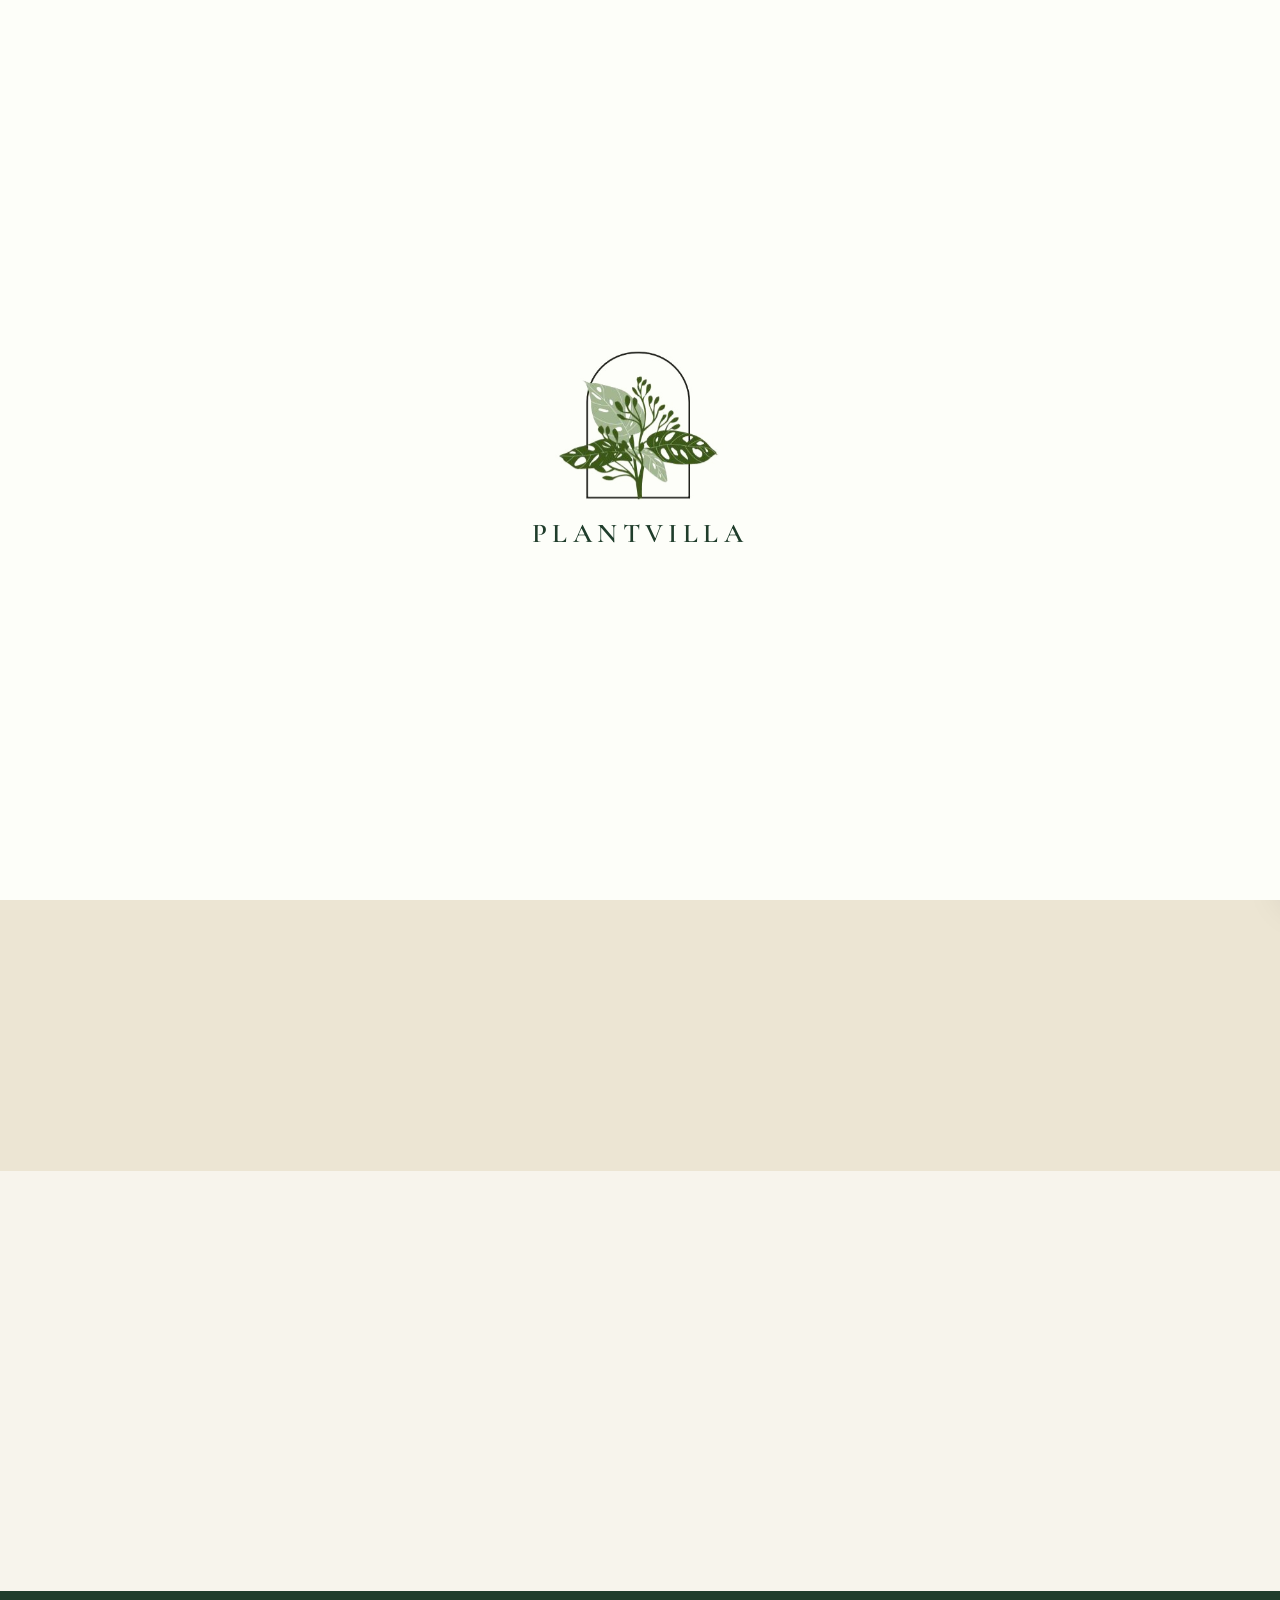
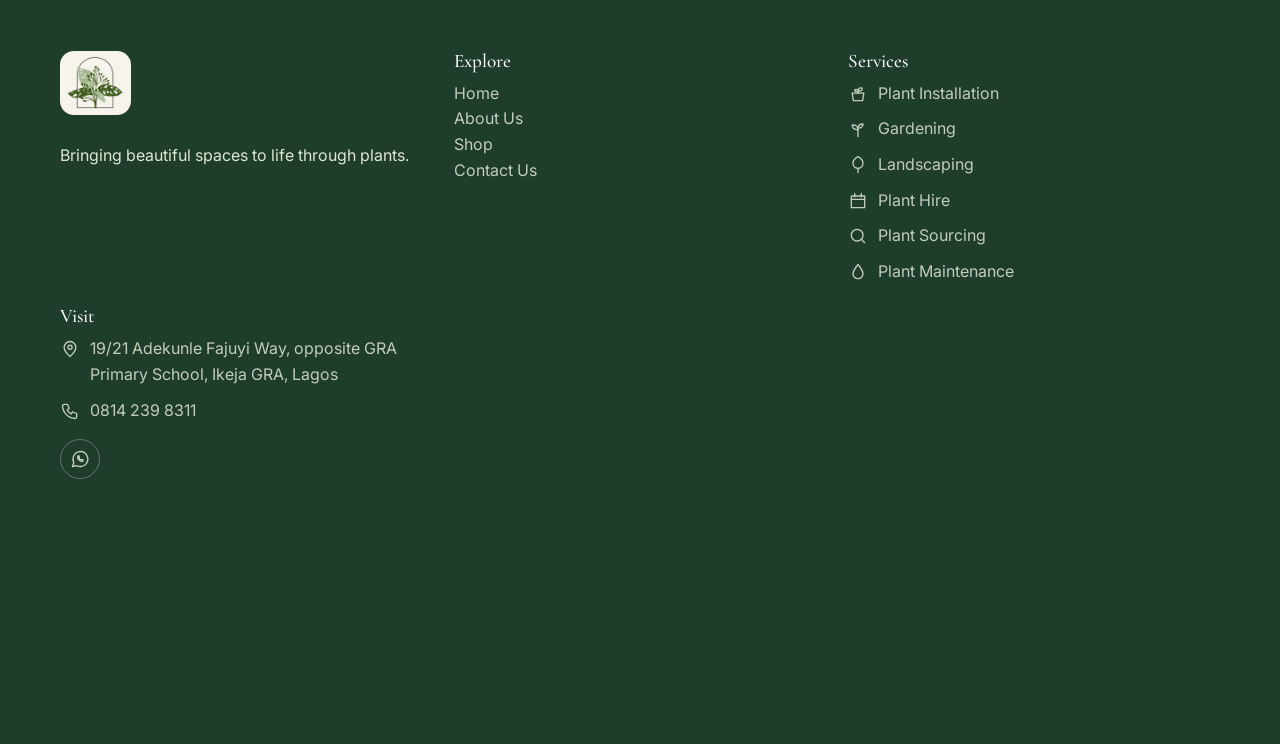
<file: plant-installation.html>
<!doctype html>
<html lang=en>
<head>
<meta charset=utf-8>
<meta name=viewport content="width=device-width,initial-scale=1">
<title>Plant Installation | Plant Villa</title>
<meta name=description content="Indoor and outdoor plant installation for homes and businesses.">
<link rel=icon href=images/logo-mark.png>
<link rel=preconnect href=https://fonts.googleapis.com>
<link href="https://fonts.googleapis.com/css2?family=Cormorant+Garamond:ital,wght@0,500;0,600;1,500&family=Inter:wght@400;500&display=swap" rel=stylesheet>
<link rel=stylesheet href=styles.css>
</head>
<body data-k="plant-installation">
<div id=pre>
<img src=images/logo-mark.png alt="" height=150>
<b aria-label="Plant Villa">
<span style=animation-delay:0.30s>P</span>
<span style=animation-delay:0.38s>L</span>
<span style=animation-delay:0.46s>A</span>
<span style=animation-delay:0.54s>N</span>
<span style=animation-delay:0.62s>T</span>
<span style=animation-delay:0.70s>V</span>
<span style=animation-delay:0.78s>I</span>
<span style=animation-delay:0.86s>L</span>
<span style=animation-delay:0.94s>L</span>
<span style=animation-delay:1.02s>A</span>
</b>
</div>
<div id=hd>
</div>
<main id=m>
</main>
<div id=ft>
</div>
<script src=app.js>
</script>
</body>
</html>
</file>
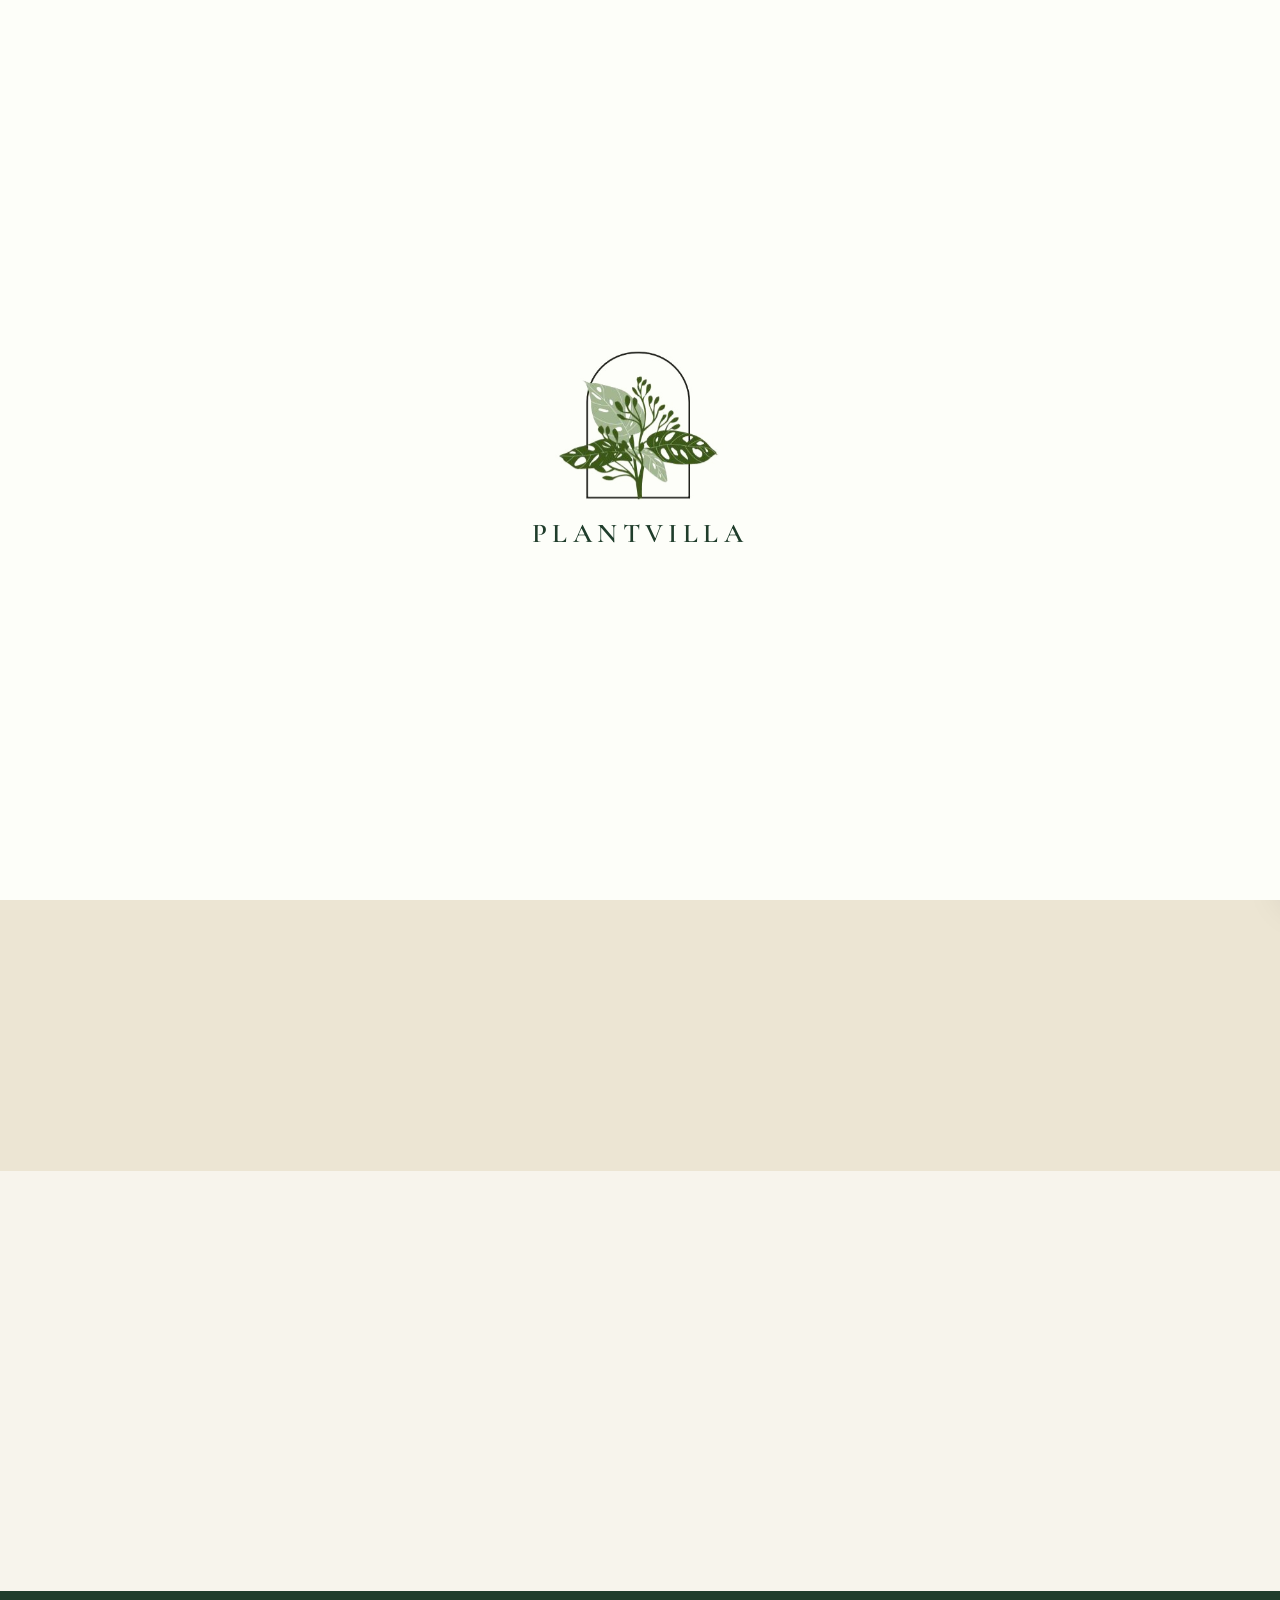
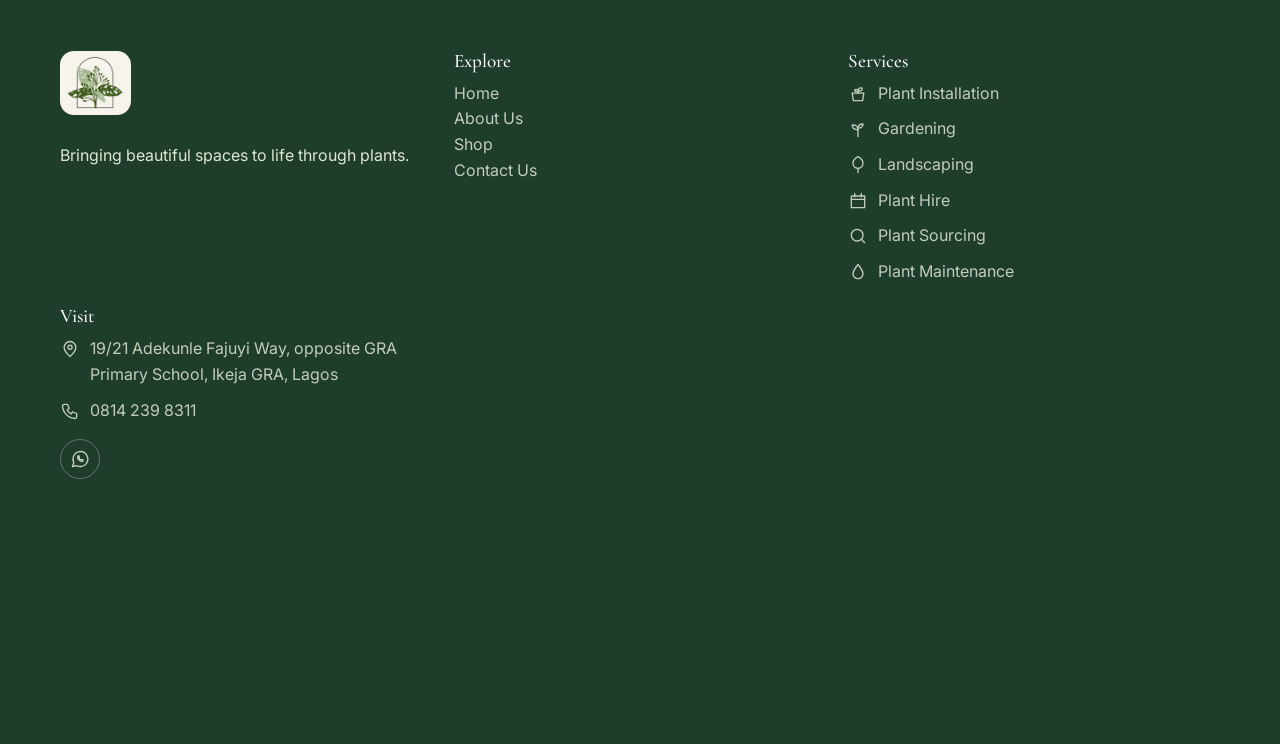
<file: plant-maintenance.html>
<!doctype html>
<html lang=en>
<head>
<meta charset=utf-8>
<meta name=viewport content="width=device-width,initial-scale=1">
<title>Plant Maintenance | Plant Villa</title>
<meta name=description content="Scheduled plant care and maintenance.">
<link rel=icon href=images/logo-mark.png>
<link rel=preconnect href=https://fonts.googleapis.com>
<link href="https://fonts.googleapis.com/css2?family=Cormorant+Garamond:ital,wght@0,500;0,600;1,500&family=Inter:wght@400;500&display=swap" rel=stylesheet>
<link rel=stylesheet href=styles.css>
</head>
<body data-k="plant-maintenance">
<div id=pre>
<img src=images/logo-mark.png alt="" height=150>
<b aria-label="Plant Villa">
<span style=animation-delay:0.30s>P</span>
<span style=animation-delay:0.38s>L</span>
<span style=animation-delay:0.46s>A</span>
<span style=animation-delay:0.54s>N</span>
<span style=animation-delay:0.62s>T</span>
<span style=animation-delay:0.70s>V</span>
<span style=animation-delay:0.78s>I</span>
<span style=animation-delay:0.86s>L</span>
<span style=animation-delay:0.94s>L</span>
<span style=animation-delay:1.02s>A</span>
</b>
</div>
<div id=hd>
</div>
<main id=m>
</main>
<div id=ft>
</div>
<script src=app.js>
</script>
</body>
</html>
</file>
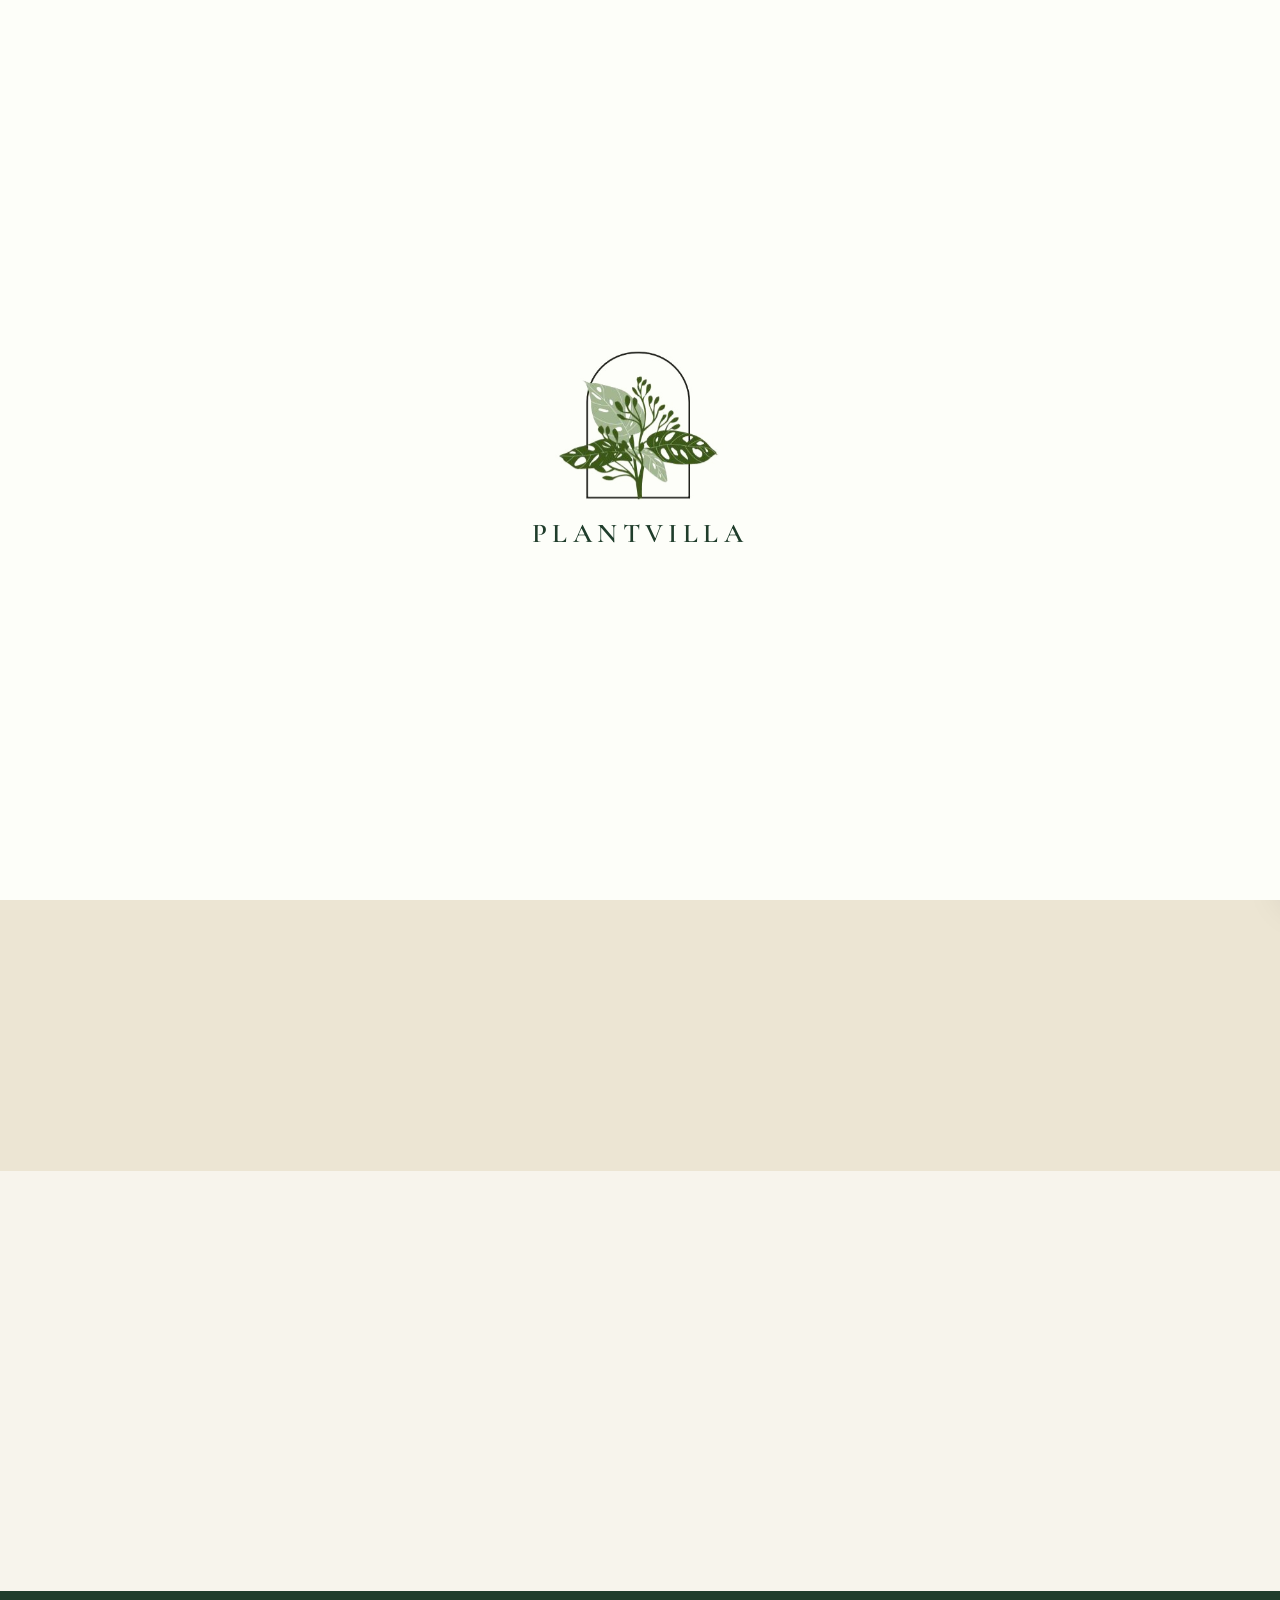
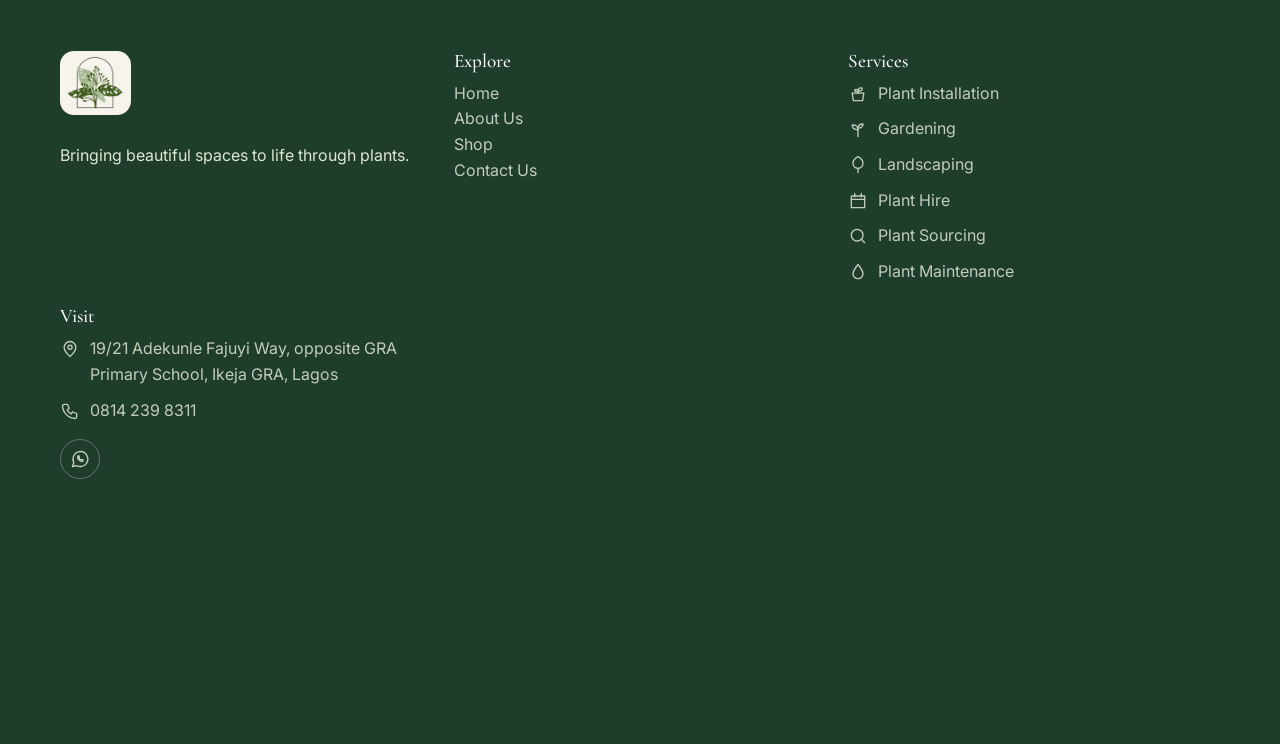
<file: plant-sourcing.html>
<!doctype html>
<html lang=en>
<head>
<meta charset=utf-8>
<meta name=viewport content="width=device-width,initial-scale=1">
<title>Plant Sourcing | Plant Villa</title>
<meta name=description content="We source the plants you need.">
<link rel=icon href=images/logo-mark.png>
<link rel=preconnect href=https://fonts.googleapis.com>
<link href="https://fonts.googleapis.com/css2?family=Cormorant+Garamond:ital,wght@0,500;0,600;1,500&family=Inter:wght@400;500&display=swap" rel=stylesheet>
<link rel=stylesheet href=styles.css>
</head>
<body data-k="plant-sourcing">
<div id=pre>
<img src=images/logo-mark.png alt="" height=150>
<b aria-label="Plant Villa">
<span style=animation-delay:0.30s>P</span>
<span style=animation-delay:0.38s>L</span>
<span style=animation-delay:0.46s>A</span>
<span style=animation-delay:0.54s>N</span>
<span style=animation-delay:0.62s>T</span>
<span style=animation-delay:0.70s>V</span>
<span style=animation-delay:0.78s>I</span>
<span style=animation-delay:0.86s>L</span>
<span style=animation-delay:0.94s>L</span>
<span style=animation-delay:1.02s>A</span>
</b>
</div>
<div id=hd>
</div>
<main id=m>
</main>
<div id=ft>
</div>
<script src=app.js>
</script>
</body>
</html>
</file>
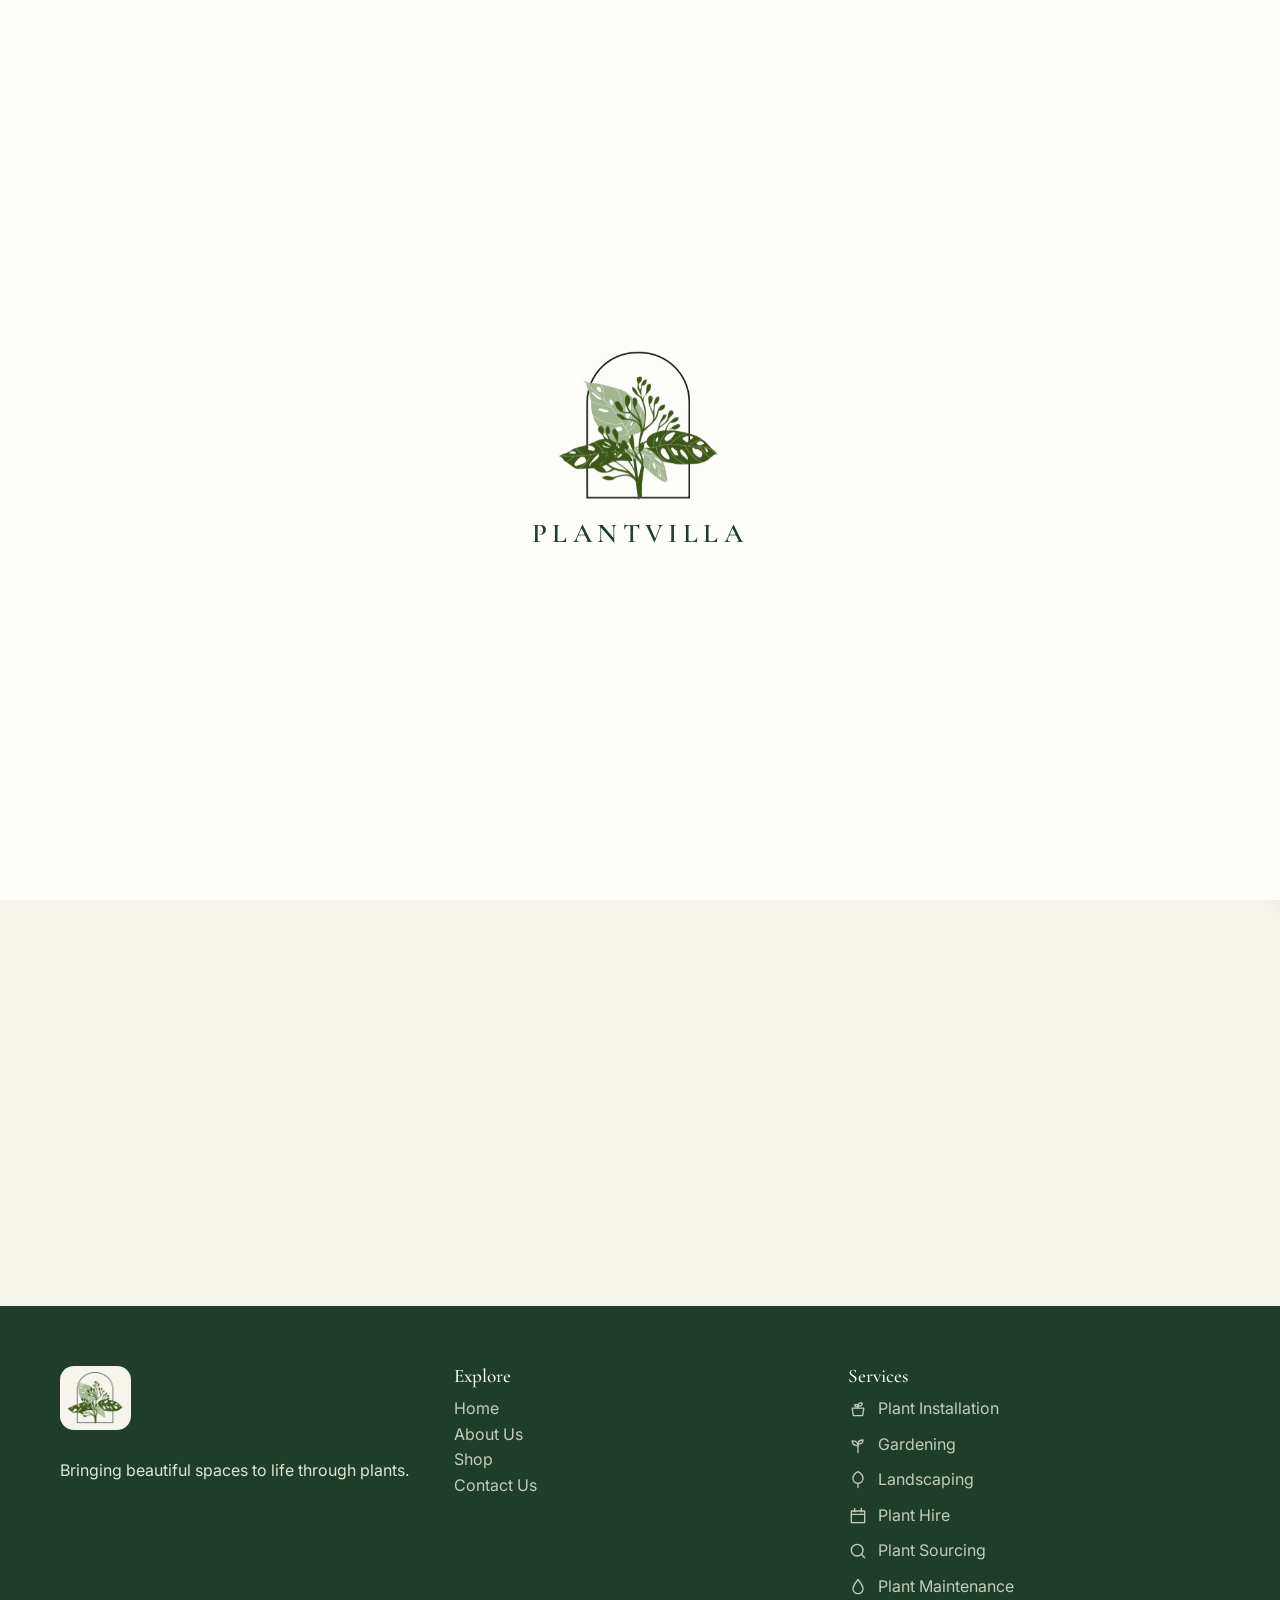
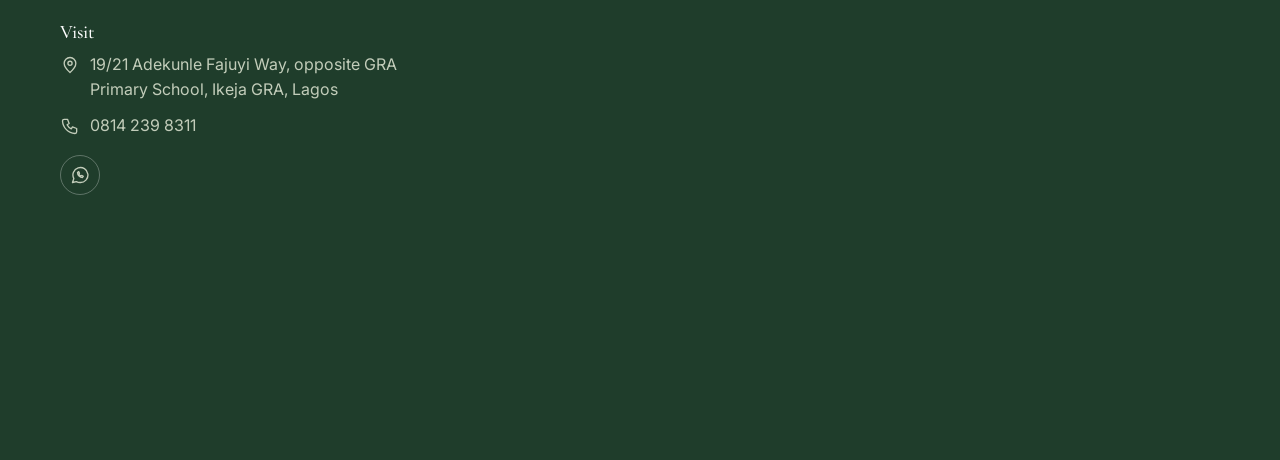
<file: product.html>
<!doctype html>
<html lang=en>
<head>
<meta charset=utf-8>
<meta name=viewport content="width=device-width,initial-scale=1">
<title>Product | Plant Villa</title>
<meta name=description content="Plant Villa product details.">
<link rel=icon href=images/logo-mark.png>
<link rel=preconnect href=https://fonts.googleapis.com>
<link href="https://fonts.googleapis.com/css2?family=Cormorant+Garamond:ital,wght@0,500;0,600;1,500&family=Inter:wght@400;500&display=swap" rel=stylesheet>
<link rel=stylesheet href=styles.css>
</head>
<body data-k="product">
<div id=pre>
<img src=images/logo-mark.png alt="" height=150>
<b aria-label="Plant Villa">
<span style=animation-delay:0.30s>P</span>
<span style=animation-delay:0.38s>L</span>
<span style=animation-delay:0.46s>A</span>
<span style=animation-delay:0.54s>N</span>
<span style=animation-delay:0.62s>T</span>
<span style=animation-delay:0.70s>V</span>
<span style=animation-delay:0.78s>I</span>
<span style=animation-delay:0.86s>L</span>
<span style=animation-delay:0.94s>L</span>
<span style=animation-delay:1.02s>A</span>
</b>
</div>
<div id=hd>
</div>
<main id=m>
</main>
<div id=ft>
</div>
<script src=app.js>
</script>
</body>
</html>
</file>
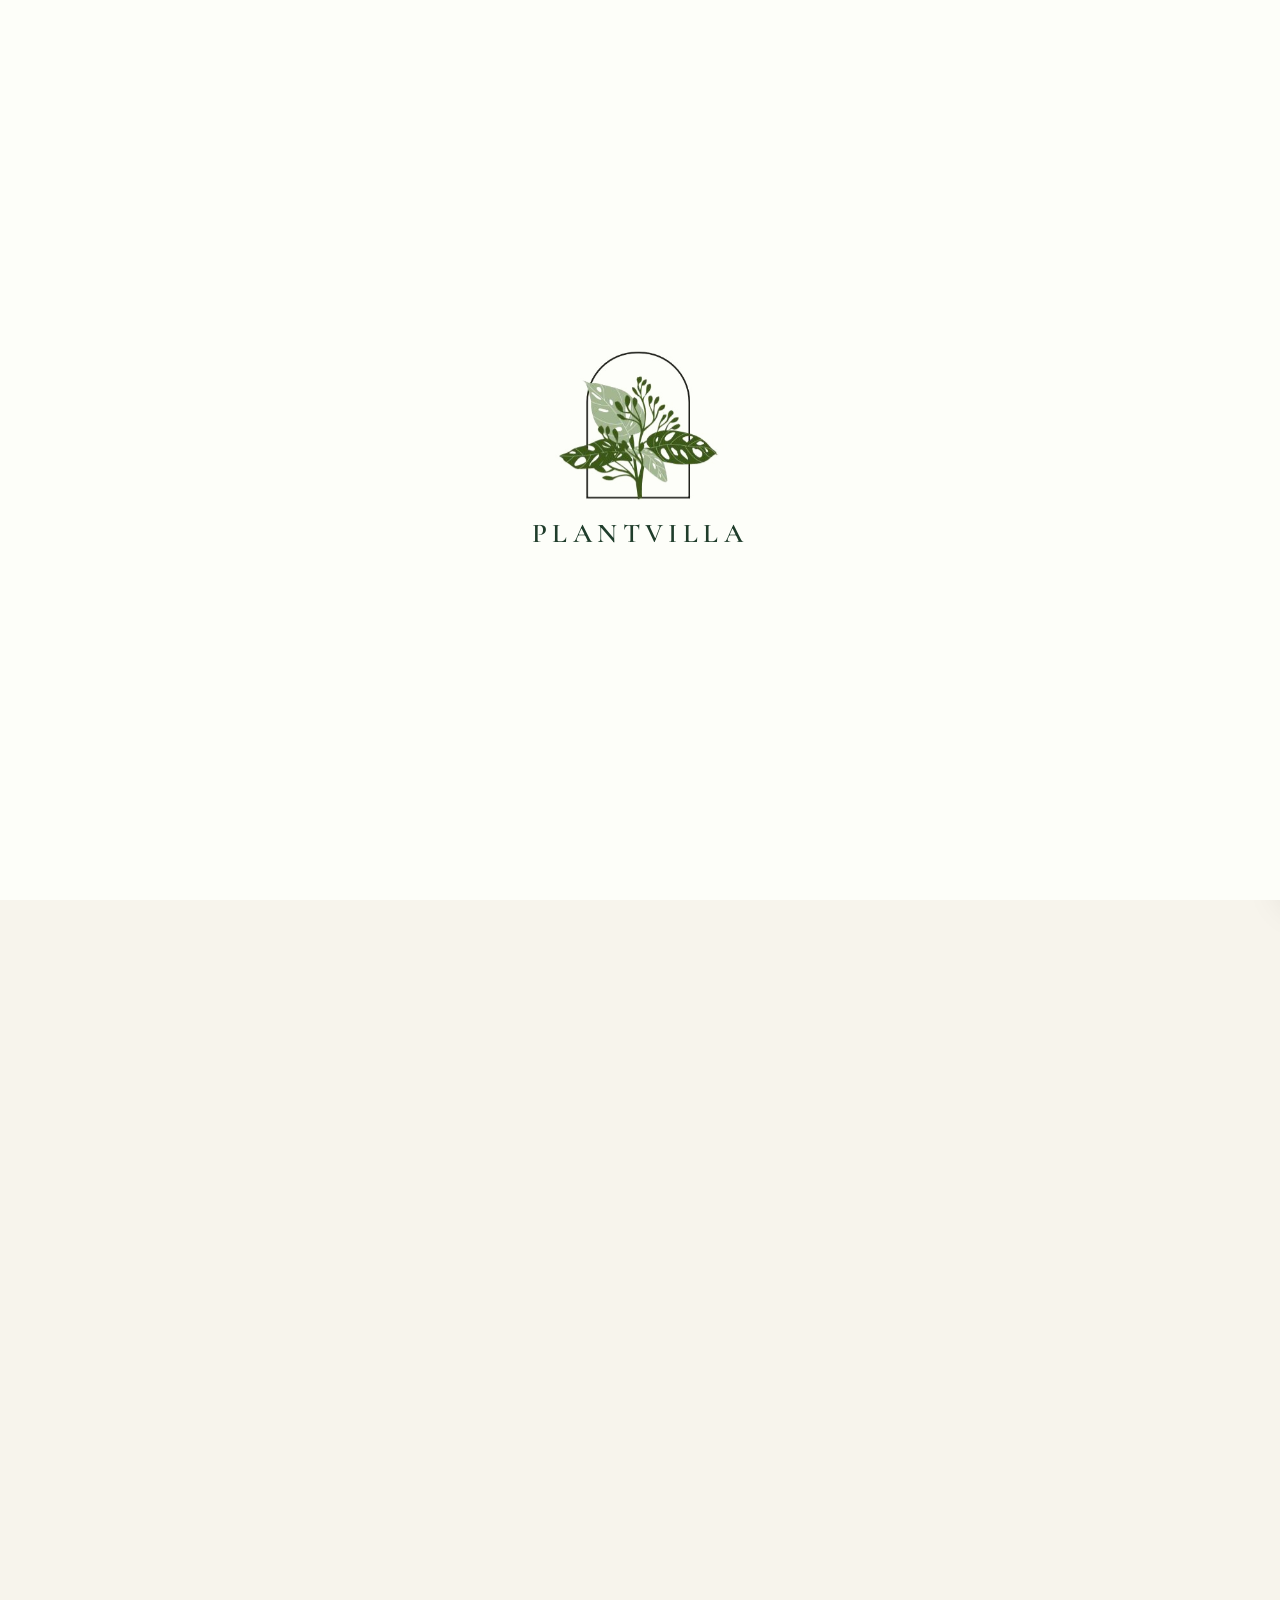
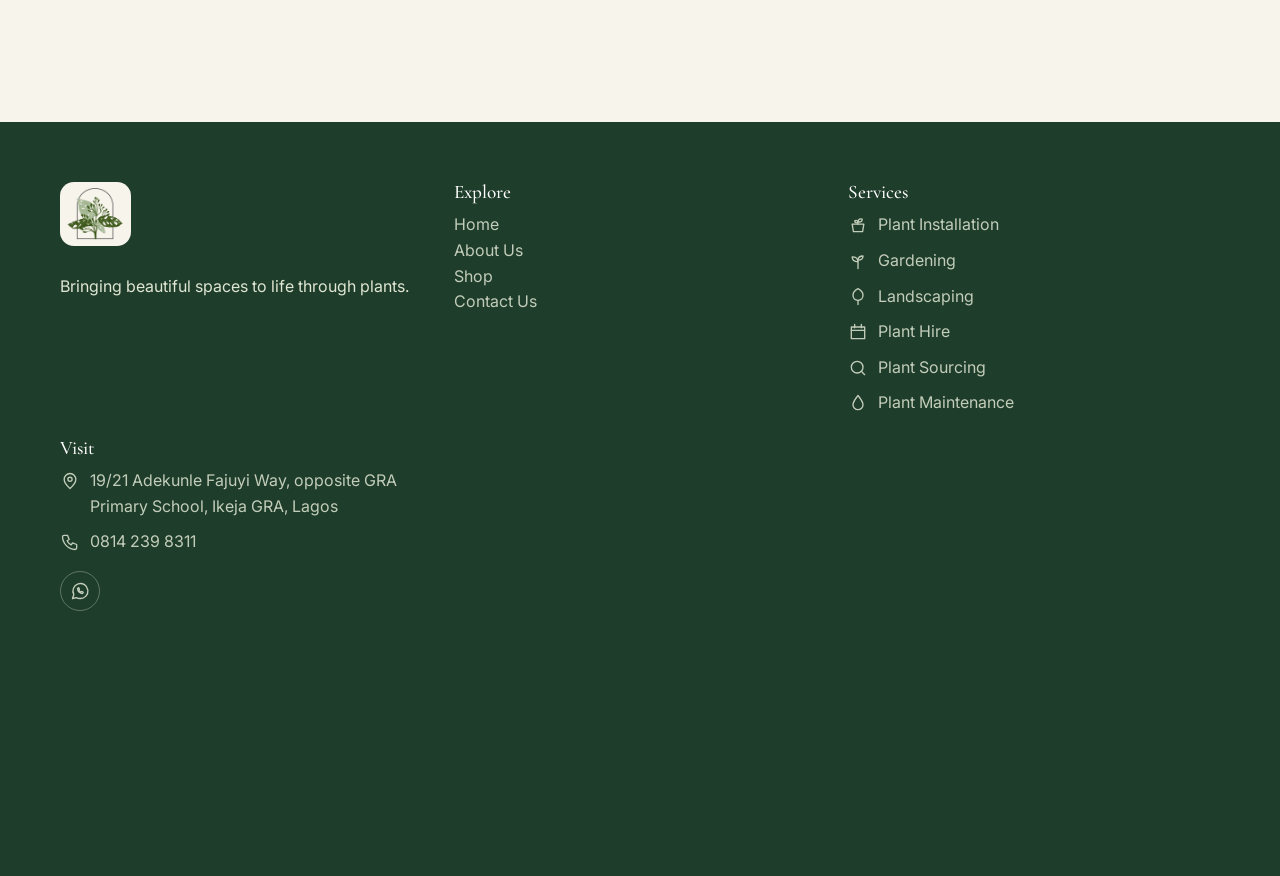
<file: services.html>
<!doctype html>
<html lang=en>
<head>
<meta charset=utf-8>
<meta name=viewport content="width=device-width,initial-scale=1">
<title>Our Services | Plant Villa</title>
<meta name=description content="Plant installation, gardening, landscaping, hire, sourcing and maintenance.">
<link rel=icon href=images/logo-mark.png>
<link rel=preconnect href=https://fonts.googleapis.com>
<link href="https://fonts.googleapis.com/css2?family=Cormorant+Garamond:ital,wght@0,500;0,600;1,500&family=Inter:wght@400;500&display=swap" rel=stylesheet>
<link rel=stylesheet href=styles.css>
</head>
<body data-k="services">
<div id=pre>
<img src=images/logo-mark.png alt="" height=150>
<b aria-label="Plant Villa">
<span style=animation-delay:0.30s>P</span>
<span style=animation-delay:0.38s>L</span>
<span style=animation-delay:0.46s>A</span>
<span style=animation-delay:0.54s>N</span>
<span style=animation-delay:0.62s>T</span>
<span style=animation-delay:0.70s>V</span>
<span style=animation-delay:0.78s>I</span>
<span style=animation-delay:0.86s>L</span>
<span style=animation-delay:0.94s>L</span>
<span style=animation-delay:1.02s>A</span>
</b>
</div>
<div id=hd>
</div>
<main id=m>
</main>
<div id=ft>
</div>
<script src=app.js>
</script>
</body>
</html>
</file>
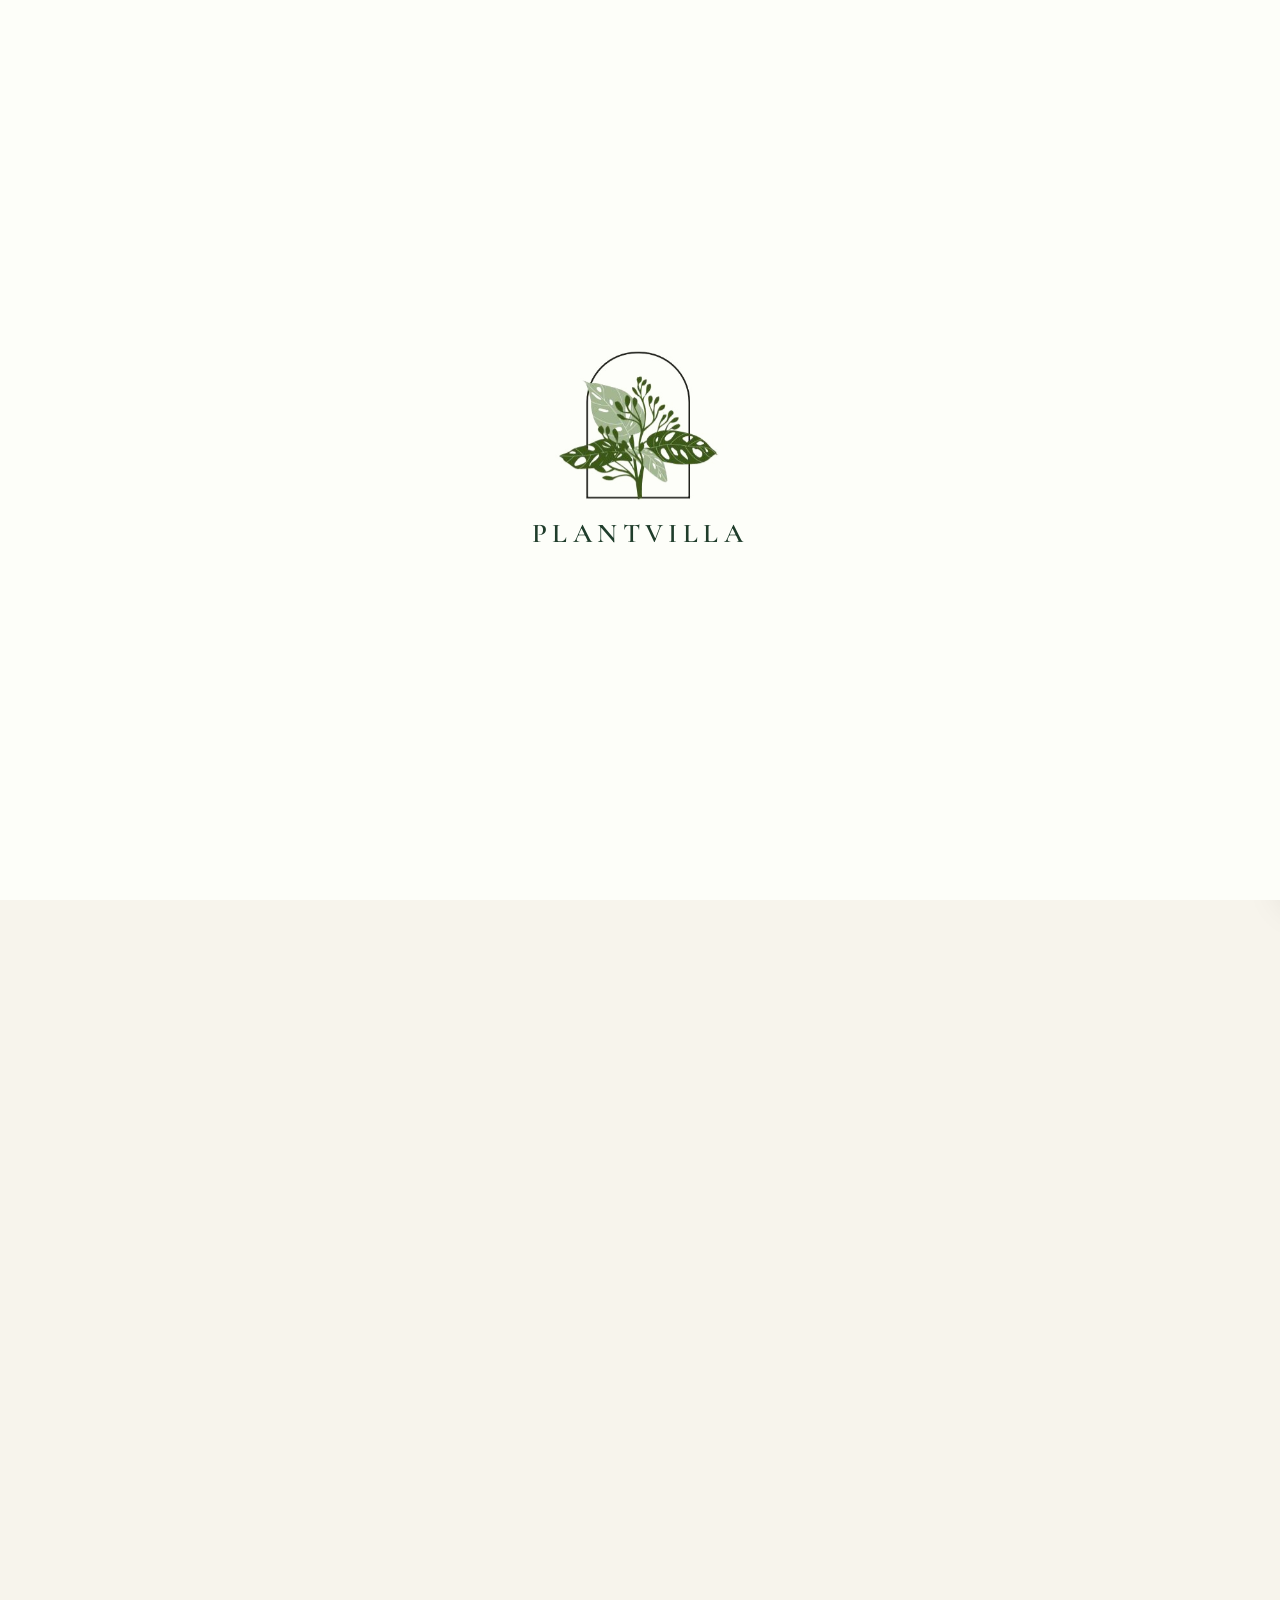
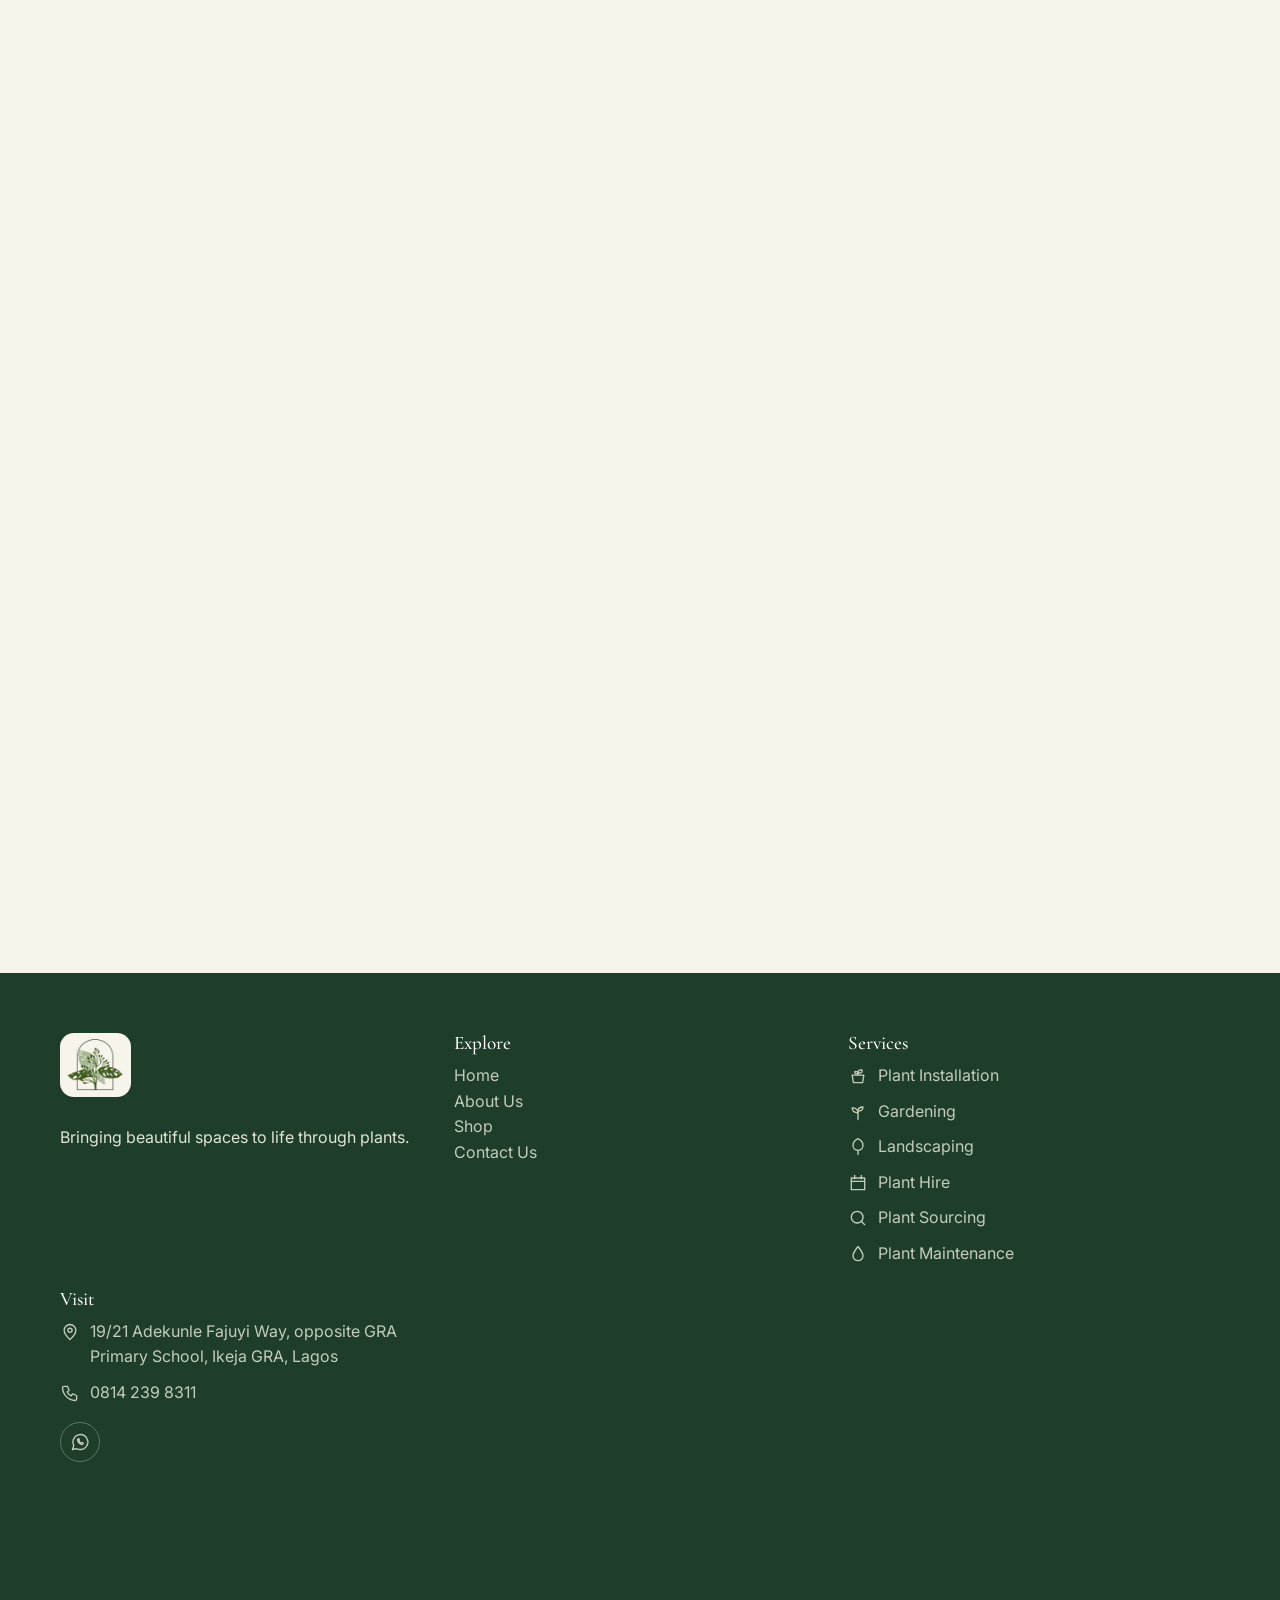
<file: shop.html>
<!doctype html>
<html lang=en>
<head>
<meta charset=utf-8>
<meta name=viewport content="width=device-width,initial-scale=1">
<title>Shop | Plant Villa</title>
<meta name=description content="Browse indoor plants, outdoor plants, planters and more.">
<link rel=icon href=images/logo-mark.png>
<link rel=preconnect href=https://fonts.googleapis.com>
<link href="https://fonts.googleapis.com/css2?family=Cormorant+Garamond:ital,wght@0,500;0,600;1,500&family=Inter:wght@400;500&display=swap" rel=stylesheet>
<link rel=stylesheet href=styles.css>
</head>
<body data-k="shop">
<div id=pre>
<img src=images/logo-mark.png alt="" height=150>
<b aria-label="Plant Villa">
<span style=animation-delay:0.30s>P</span>
<span style=animation-delay:0.38s>L</span>
<span style=animation-delay:0.46s>A</span>
<span style=animation-delay:0.54s>N</span>
<span style=animation-delay:0.62s>T</span>
<span style=animation-delay:0.70s>V</span>
<span style=animation-delay:0.78s>I</span>
<span style=animation-delay:0.86s>L</span>
<span style=animation-delay:0.94s>L</span>
<span style=animation-delay:1.02s>A</span>
</b>
</div>
<div id=hd>
</div>
<main id=m>
</main>
<div id=ft>
</div>
<script src=app.js>
</script>
</body>
</html>
</file>
